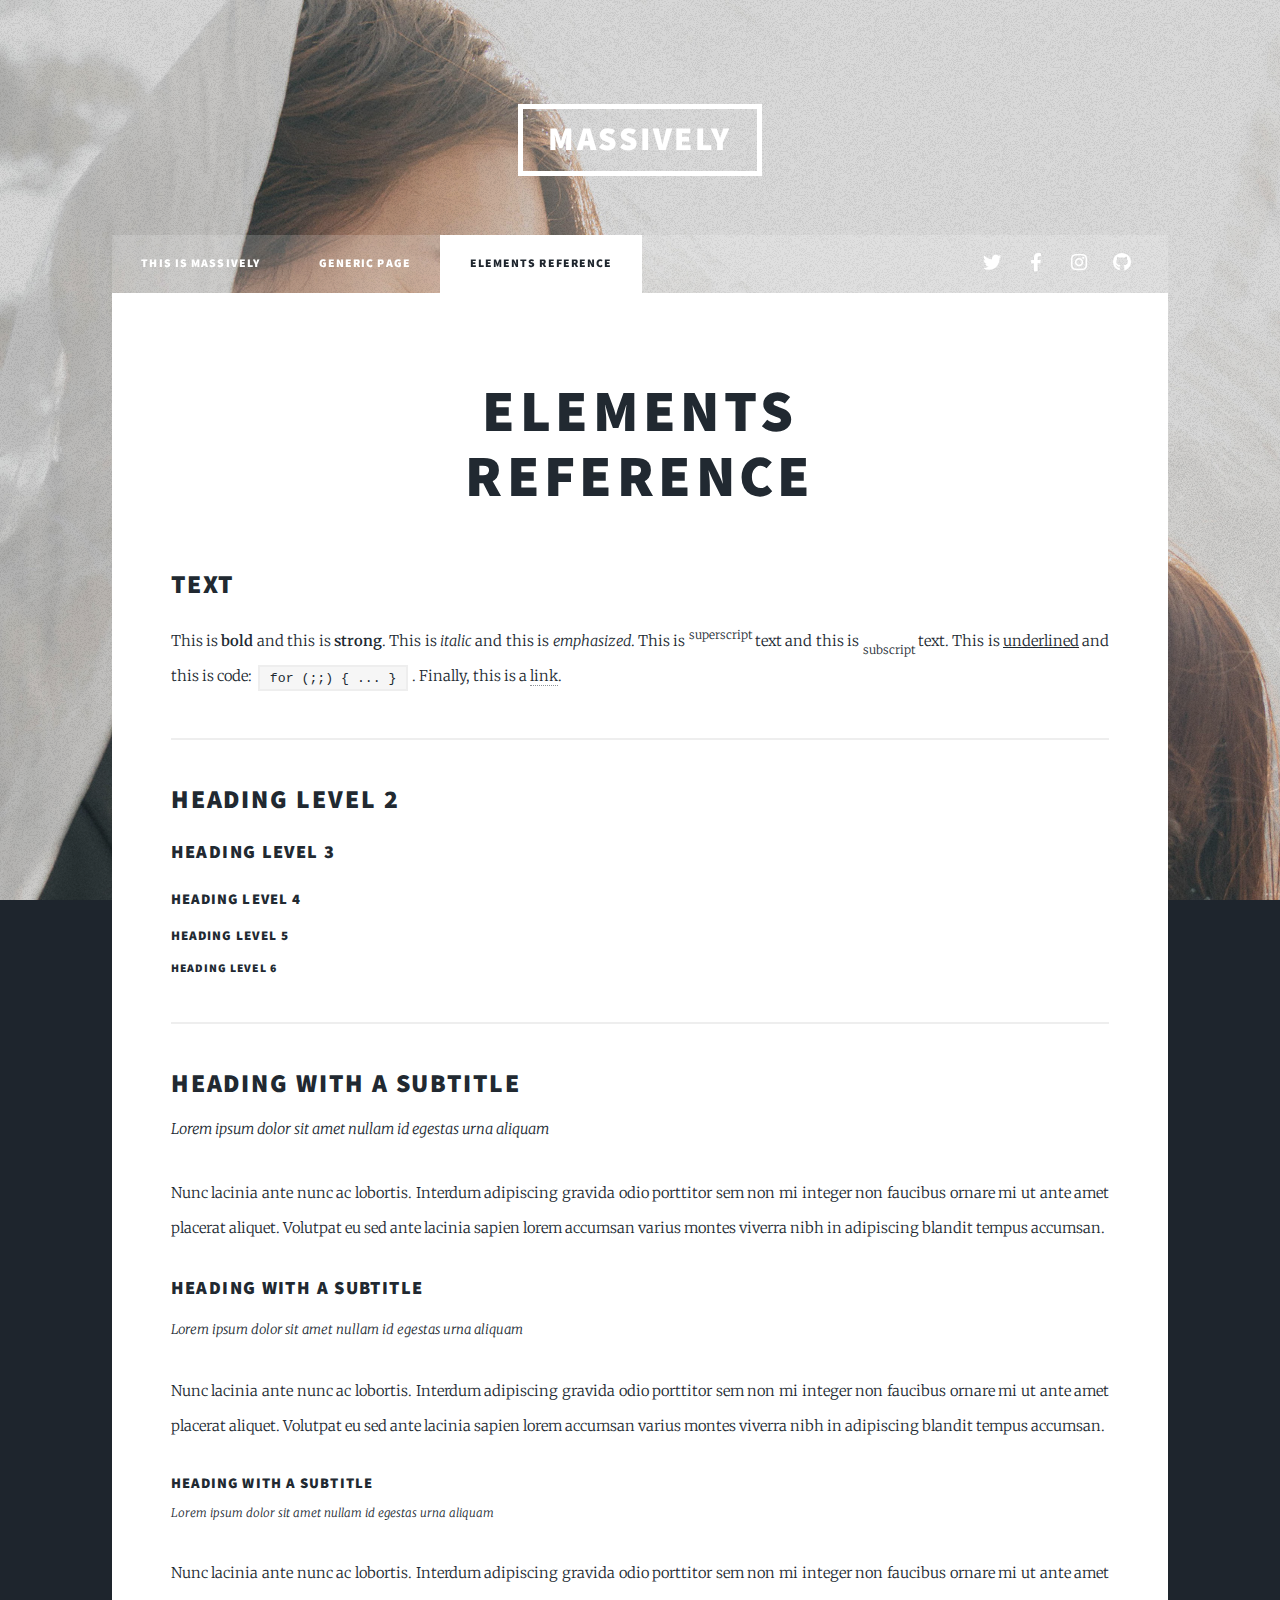
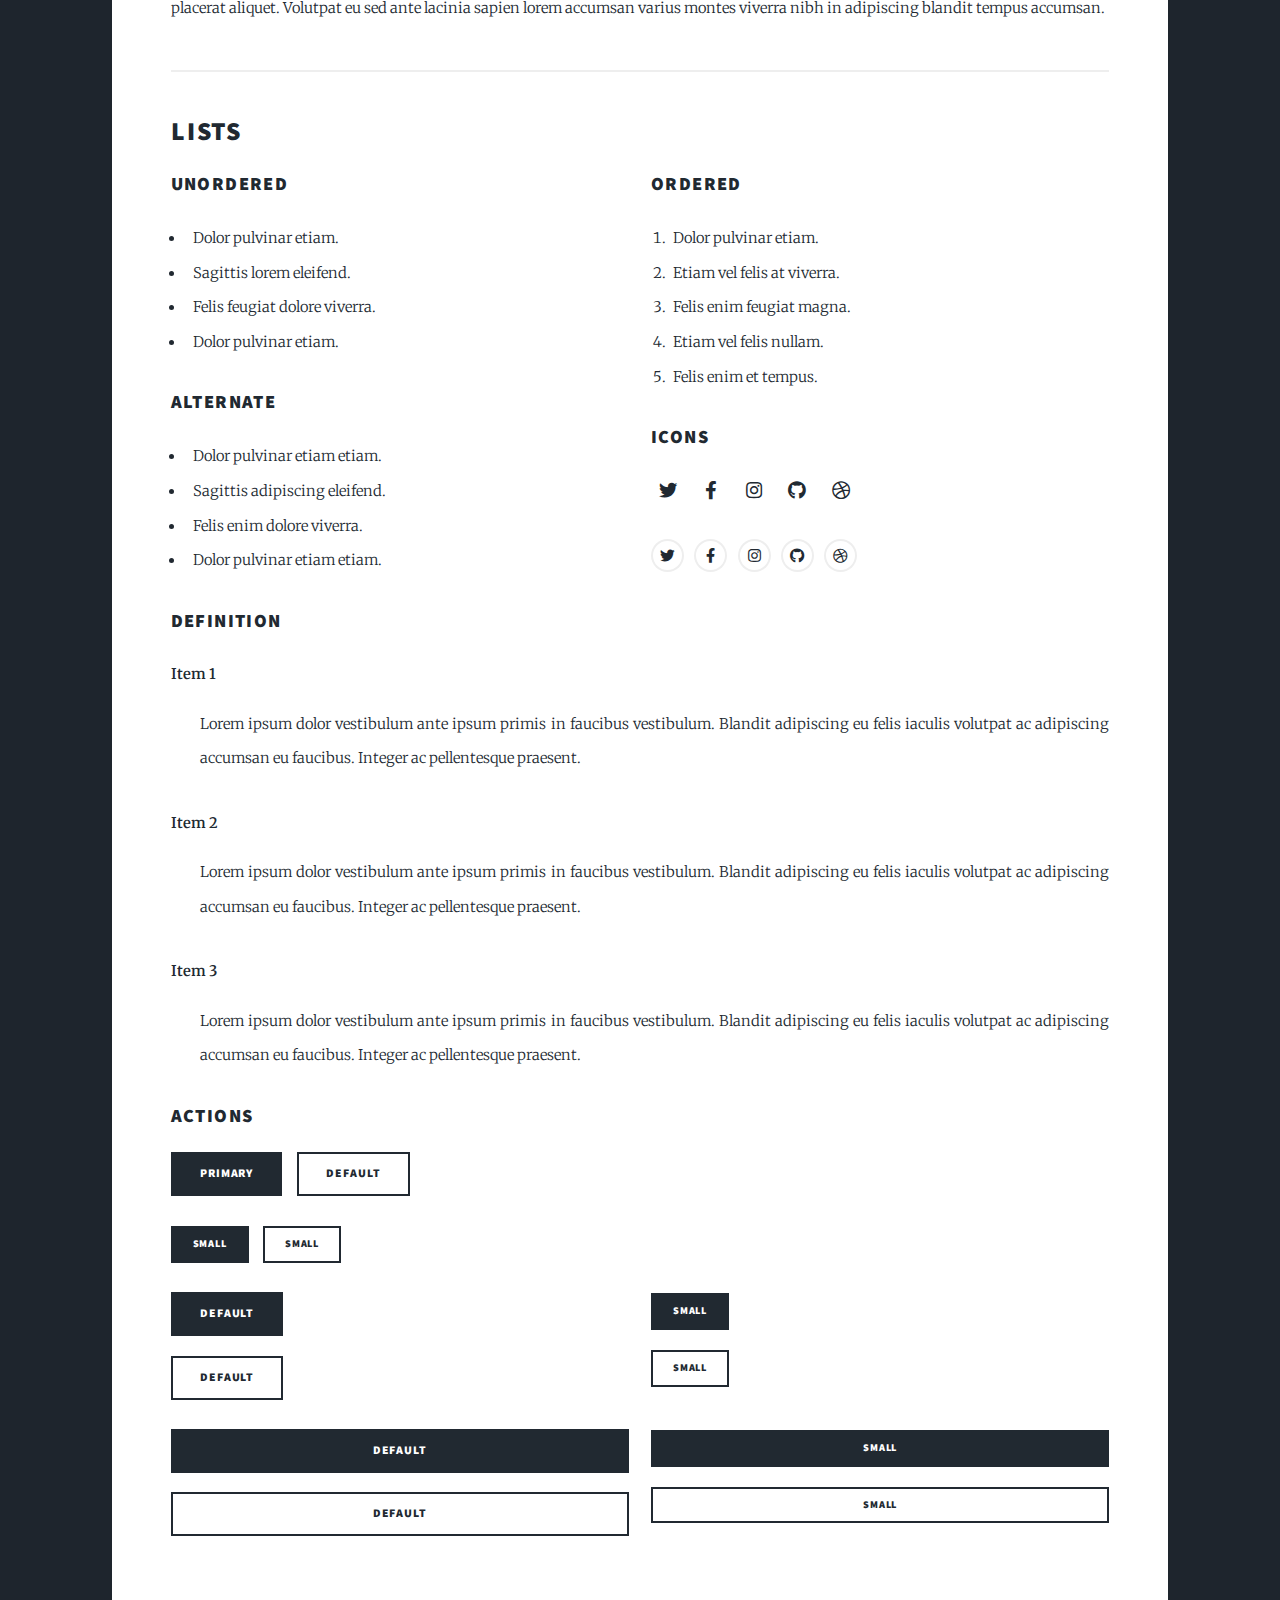
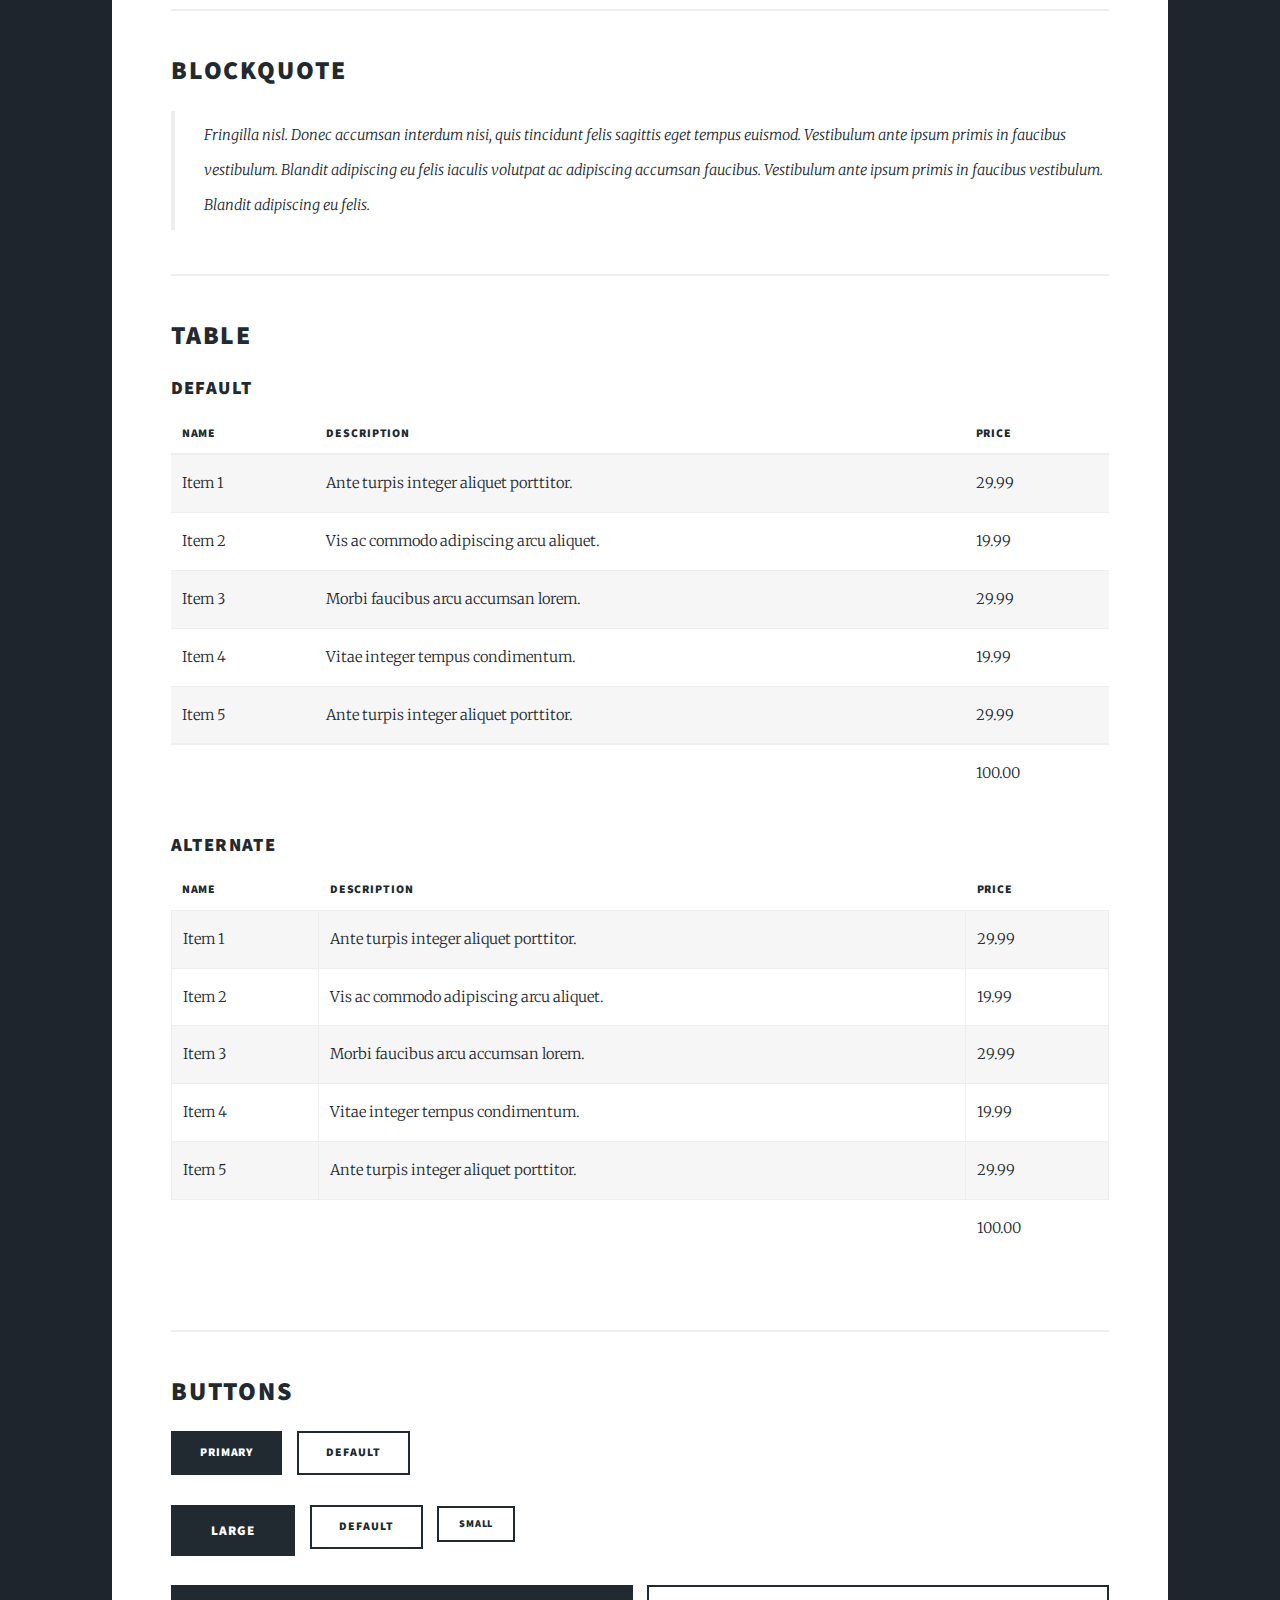
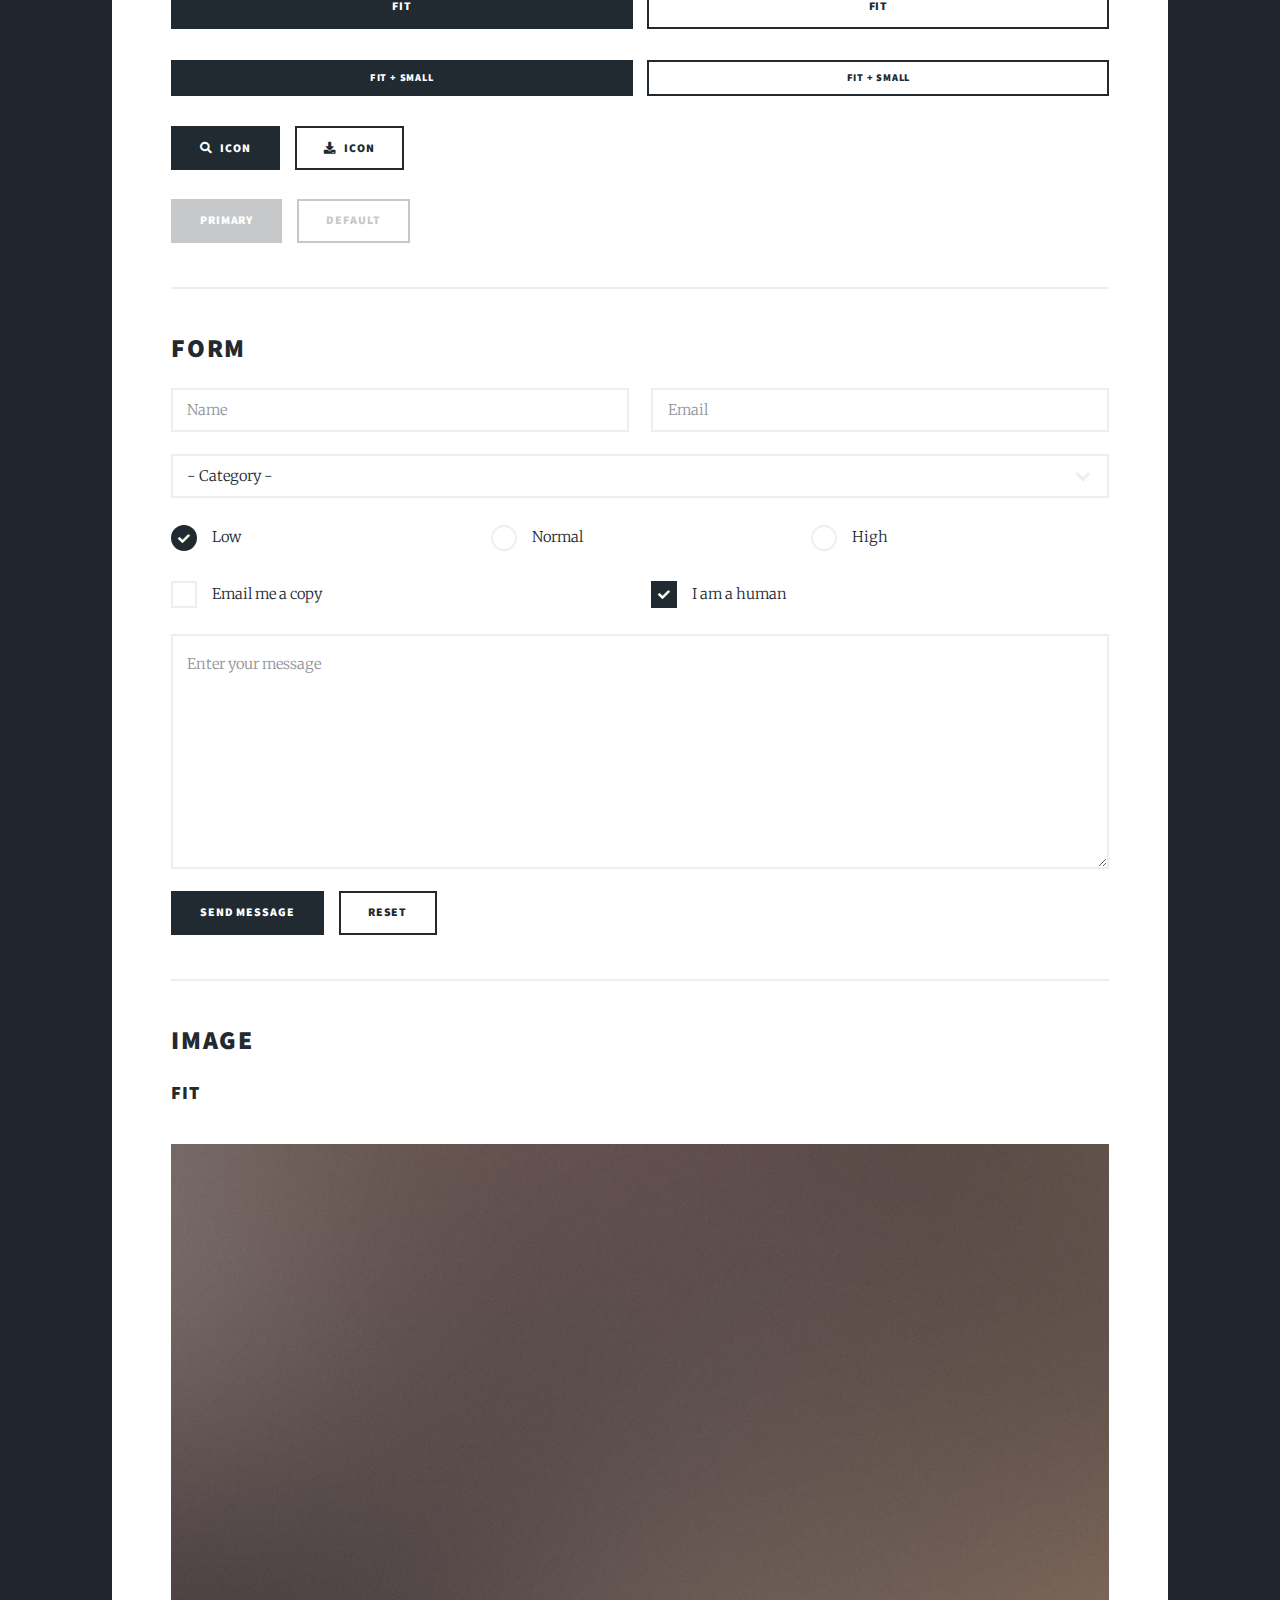
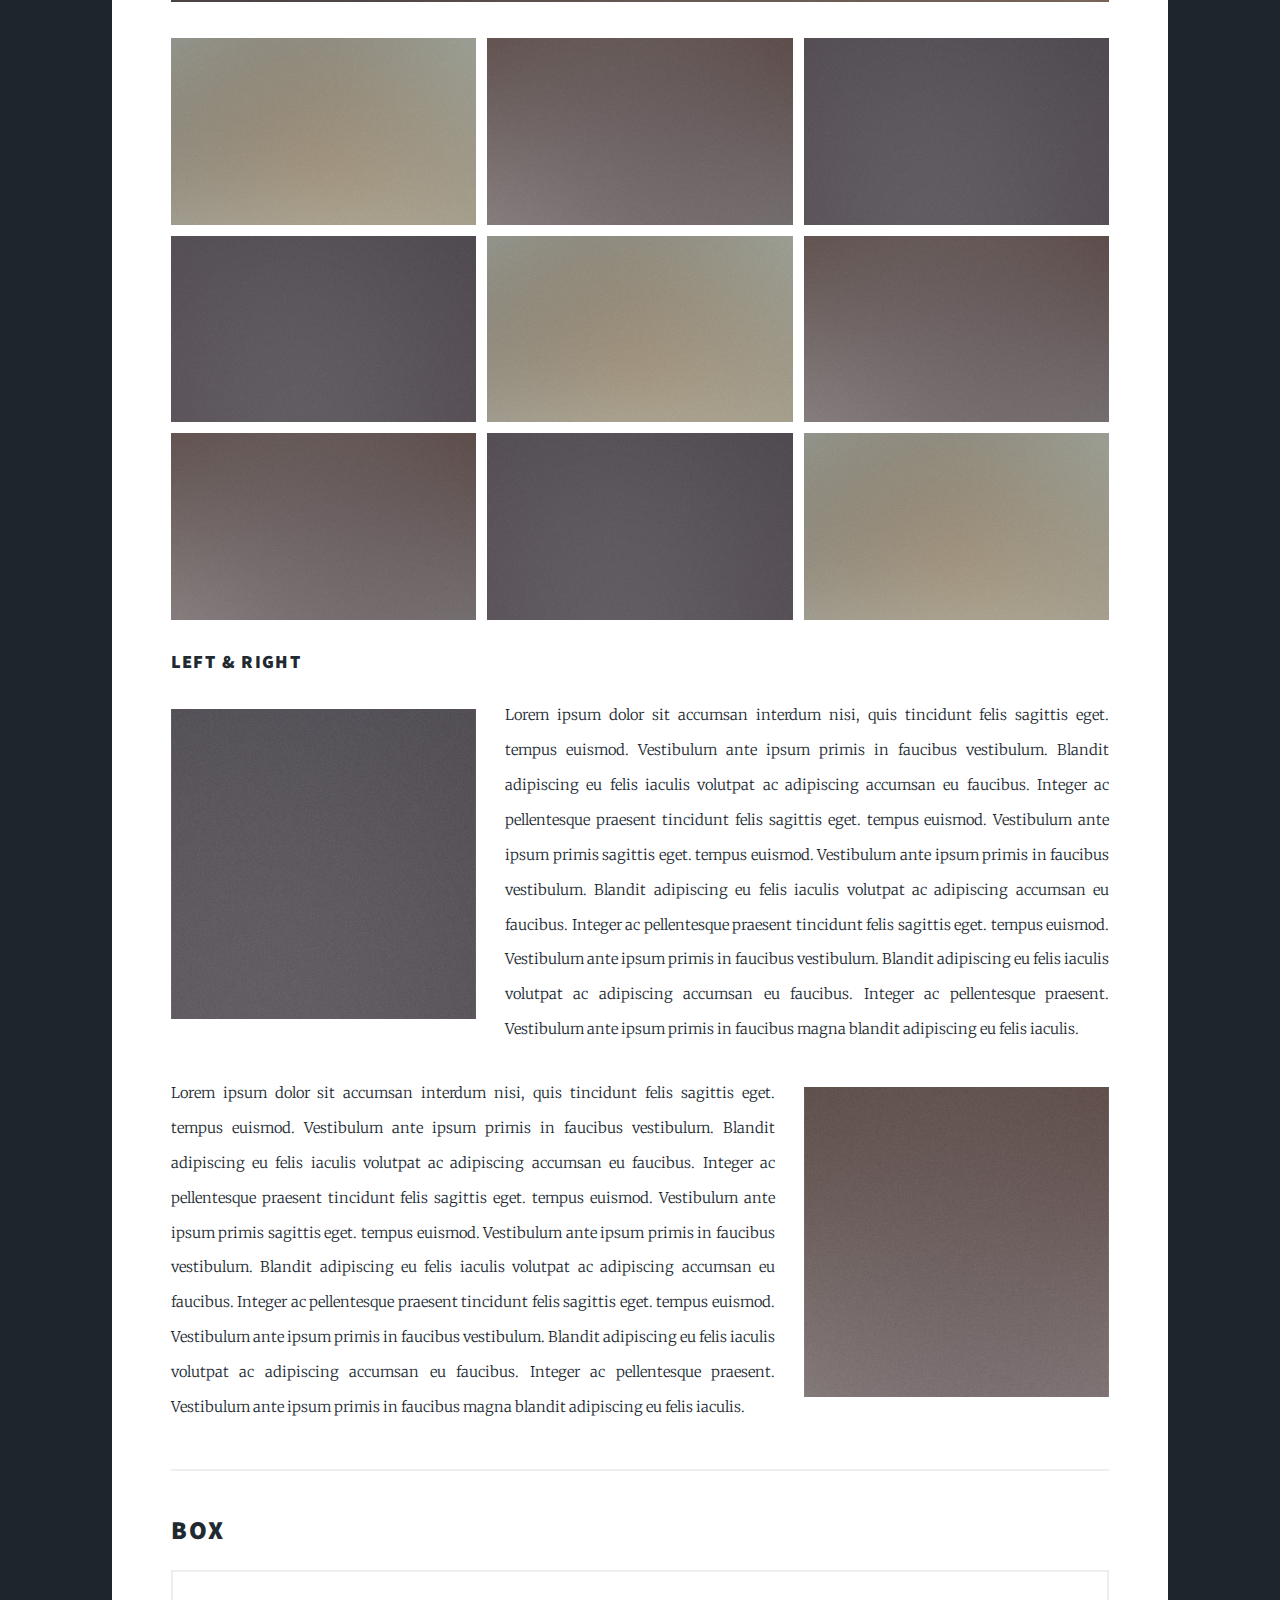
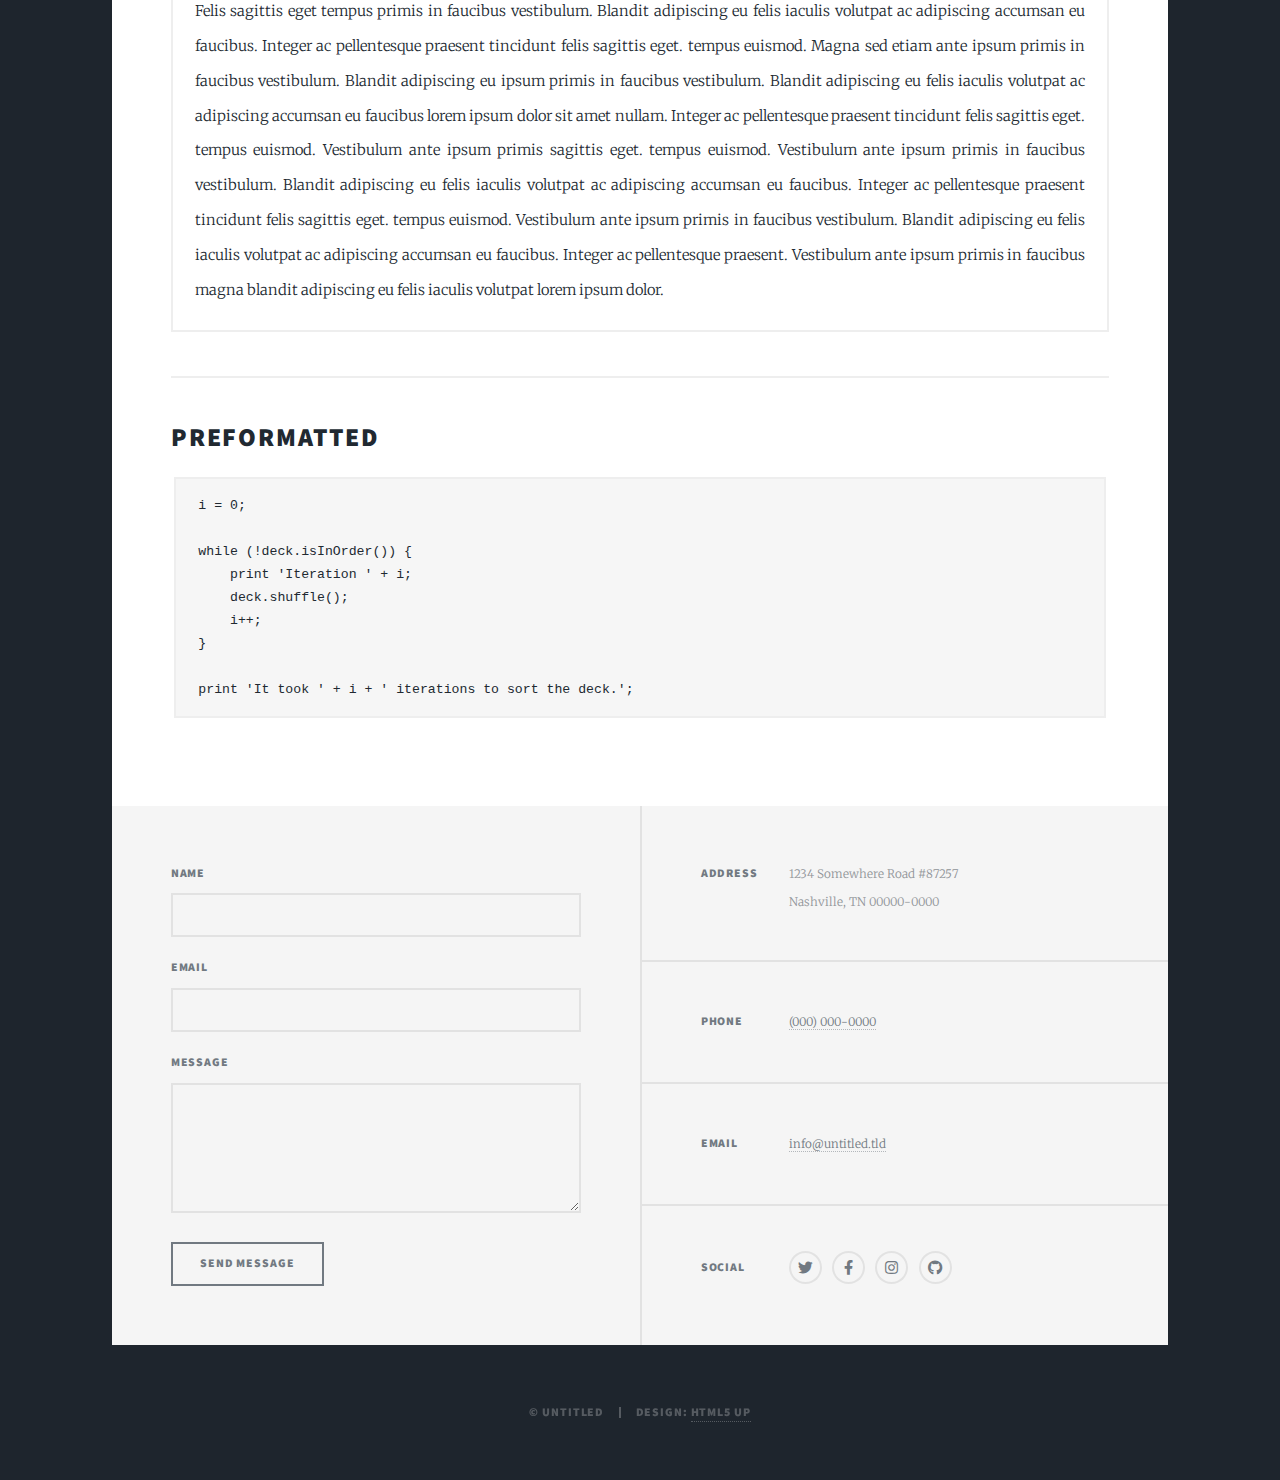
<file: elements.html>
<!DOCTYPE HTML>
<!--
	Massively by HTML5 UP
	html5up.net | @ajlkn
	Free for personal and commercial use under the CCA 3.0 license (html5up.net/license)
-->
<html>
	<head>
		<title>Elements Reference - Massively by HTML5 UP</title>
		<meta charset="utf-8" />
		<meta name="viewport" content="width=device-width, initial-scale=1, user-scalable=no" />
		<link rel="stylesheet" href="assets/css/main.css" />
		<noscript><link rel="stylesheet" href="assets/css/noscript.css" /></noscript>
	</head>
	<body class="is-preload">

		<!-- Wrapper -->
			<div id="wrapper">

				<!-- Header -->
					<header id="header">
						<a href="index.html" class="logo">Massively</a>
					</header>

				<!-- Nav -->
					<nav id="nav">
						<ul class="links">
							<li><a href="index.html">This is Massively</a></li>
							<li><a href="generic.html">Generic Page</a></li>
							<li class="active"><a href="elements.html">Elements Reference</a></li>
						</ul>
						<ul class="icons">
							<li><a href="#" class="icon brands fa-twitter"><span class="label">Twitter</span></a></li>
							<li><a href="#" class="icon brands fa-facebook-f"><span class="label">Facebook</span></a></li>
							<li><a href="#" class="icon brands fa-instagram"><span class="label">Instagram</span></a></li>
							<li><a href="#" class="icon brands fa-github"><span class="label">GitHub</span></a></li>
						</ul>
					</nav>

				<!-- Main -->
					<div id="main">

						<!-- Post -->
							<section class="post">
								<header class="major">
									<h1>Elements<br />
									Reference</h1>
								</header>

								<!-- Text stuff -->
									<h2>Text</h2>
									<p>This is <b>bold</b> and this is <strong>strong</strong>. This is <i>italic</i> and this is <em>emphasized</em>.
									This is <sup>superscript</sup> text and this is <sub>subscript</sub> text.
									This is <u>underlined</u> and this is code: <code>for (;;) { ... }</code>.
									Finally, this is a <a href="#">link</a>.</p>
									<hr />
									<h2>Heading Level 2</h2>
									<h3>Heading Level 3</h3>
									<h4>Heading Level 4</h4>
									<h5>Heading Level 5</h5>
									<h6>Heading Level 6</h6>
									<hr />
									<header>
										<h2>Heading with a Subtitle</h2>
										<p>Lorem ipsum dolor sit amet nullam id egestas urna aliquam</p>
									</header>
									<p>Nunc lacinia ante nunc ac lobortis. Interdum adipiscing gravida odio porttitor sem non mi integer non faucibus ornare mi ut ante amet placerat aliquet. Volutpat eu sed ante lacinia sapien lorem accumsan varius montes viverra nibh in adipiscing blandit tempus accumsan.</p>
									<header>
										<h3>Heading with a Subtitle</h3>
										<p>Lorem ipsum dolor sit amet nullam id egestas urna aliquam</p>
									</header>
									<p>Nunc lacinia ante nunc ac lobortis. Interdum adipiscing gravida odio porttitor sem non mi integer non faucibus ornare mi ut ante amet placerat aliquet. Volutpat eu sed ante lacinia sapien lorem accumsan varius montes viverra nibh in adipiscing blandit tempus accumsan.</p>
									<header>
										<h4>Heading with a Subtitle</h4>
										<p>Lorem ipsum dolor sit amet nullam id egestas urna aliquam</p>
									</header>
									<p>Nunc lacinia ante nunc ac lobortis. Interdum adipiscing gravida odio porttitor sem non mi integer non faucibus ornare mi ut ante amet placerat aliquet. Volutpat eu sed ante lacinia sapien lorem accumsan varius montes viverra nibh in adipiscing blandit tempus accumsan.</p>

									<hr />

								<!-- Lists -->
									<h2>Lists</h2>
									<div class="row">
										<div class="col-6 col-12-small">

											<h3>Unordered</h3>
											<ul>
												<li>Dolor pulvinar etiam.</li>
												<li>Sagittis lorem eleifend.</li>
												<li>Felis feugiat dolore viverra.</li>
												<li>Dolor pulvinar etiam.</li>
											</ul>

											<h3>Alternate</h3>
											<ul class="alt">
												<li>Dolor pulvinar etiam etiam.</li>
												<li>Sagittis adipiscing eleifend.</li>
												<li>Felis enim dolore viverra.</li>
												<li>Dolor pulvinar etiam etiam.</li>
											</ul>

										</div>
										<div class="col-6 col-12-small">

											<h3>Ordered</h3>
											<ol>
												<li>Dolor pulvinar etiam.</li>
												<li>Etiam vel felis at viverra.</li>
												<li>Felis enim feugiat magna.</li>
												<li>Etiam vel felis nullam.</li>
												<li>Felis enim et tempus.</li>
											</ol>

											<h3>Icons</h3>
											<ul class="icons">
												<li><a href="#" class="icon brands fa-twitter"><span class="label">Twitter</span></a></li>
												<li><a href="#" class="icon brands fa-facebook-f"><span class="label">Facebook</span></a></li>
												<li><a href="#" class="icon brands fa-instagram"><span class="label">Instagram</span></a></li>
												<li><a href="#" class="icon brands fa-github"><span class="label">Github</span></a></li>
												<li><a href="#" class="icon brands fa-dribbble"><span class="label">Dribbble</span></a></li>
											</ul>
											<ul class="icons alt">
												<li><a href="#" class="icon brands alt fa-twitter"><span class="label">Twitter</span></a></li>
												<li><a href="#" class="icon brands alt fa-facebook-f"><span class="label">Facebook</span></a></li>
												<li><a href="#" class="icon brands alt fa-instagram"><span class="label">Instagram</span></a></li>
												<li><a href="#" class="icon brands alt fa-github"><span class="label">Github</span></a></li>
												<li><a href="#" class="icon brands alt fa-dribbble"><span class="label">Dribbble</span></a></li>
											</ul>

										</div>
									</div>
									<h3>Definition</h3>
									<dl>
										<dt>Item 1</dt>
										<dd>
											<p>Lorem ipsum dolor vestibulum ante ipsum primis in faucibus vestibulum. Blandit adipiscing eu felis iaculis volutpat ac adipiscing accumsan eu faucibus. Integer ac pellentesque praesent.</p>
										</dd>
										<dt>Item 2</dt>
										<dd>
											<p>Lorem ipsum dolor vestibulum ante ipsum primis in faucibus vestibulum. Blandit adipiscing eu felis iaculis volutpat ac adipiscing accumsan eu faucibus. Integer ac pellentesque praesent.</p>
										</dd>
										<dt>Item 3</dt>
										<dd>
											<p>Lorem ipsum dolor vestibulum ante ipsum primis in faucibus vestibulum. Blandit adipiscing eu felis iaculis volutpat ac adipiscing accumsan eu faucibus. Integer ac pellentesque praesent.</p>
										</dd>
									</dl>

									<h3>Actions</h3>
									<ul class="actions">
										<li><a href="#" class="button primary">Primary</a></li>
										<li><a href="#" class="button">Default</a></li>
									</ul>
									<ul class="actions small">
										<li><a href="#" class="button primary small">Small</a></li>
										<li><a href="#" class="button small">Small</a></li>
									</ul>
									<div class="row">
										<div class="col-6 col-12-small">
											<ul class="actions stacked">
												<li><a href="#" class="button primary">Default</a></li>
												<li><a href="#" class="button">Default</a></li>
											</ul>
										</div>
										<div class="col-6 col-12-small">
											<ul class="actions stacked">
												<li><a href="#" class="button primary small">Small</a></li>
												<li><a href="#" class="button small">Small</a></li>
											</ul>
										</div>
									</div>
									<div class="row">
										<div class="col-6 col-12-small">
											<ul class="actions stacked">
												<li><a href="#" class="button primary fit">Default</a></li>
												<li><a href="#" class="button fit">Default</a></li>
											</ul>
										</div>
										<div class="col-6 col-12-small">
											<ul class="actions stacked">
												<li><a href="#" class="button primary small fit">Small</a></li>
												<li><a href="#" class="button small fit">Small</a></li>
											</ul>
										</div>
									</div>

									<hr />

								<!-- Blockquote -->
									<h2>Blockquote</h2>
									<blockquote>Fringilla nisl. Donec accumsan interdum nisi, quis tincidunt felis sagittis eget tempus euismod. Vestibulum ante ipsum primis in faucibus vestibulum. Blandit adipiscing eu felis iaculis volutpat ac adipiscing accumsan faucibus. Vestibulum ante ipsum primis in faucibus vestibulum. Blandit adipiscing eu felis.</blockquote>

									<hr />

								<!-- Table -->
									<h2>Table</h2>

									<h3>Default</h3>
									<div class="table-wrapper">
										<table>
											<thead>
												<tr>
													<th>Name</th>
													<th>Description</th>
													<th>Price</th>
												</tr>
											</thead>
											<tbody>
												<tr>
													<td>Item 1</td>
													<td>Ante turpis integer aliquet porttitor.</td>
													<td>29.99</td>
												</tr>
												<tr>
													<td>Item 2</td>
													<td>Vis ac commodo adipiscing arcu aliquet.</td>
													<td>19.99</td>
												</tr>
												<tr>
													<td>Item 3</td>
													<td> Morbi faucibus arcu accumsan lorem.</td>
													<td>29.99</td>
												</tr>
												<tr>
													<td>Item 4</td>
													<td>Vitae integer tempus condimentum.</td>
													<td>19.99</td>
												</tr>
												<tr>
													<td>Item 5</td>
													<td>Ante turpis integer aliquet porttitor.</td>
													<td>29.99</td>
												</tr>
											</tbody>
											<tfoot>
												<tr>
													<td colspan="2"></td>
													<td>100.00</td>
												</tr>
											</tfoot>
										</table>
									</div>

									<h3>Alternate</h3>
									<div class="table-wrapper">
										<table class="alt">
											<thead>
												<tr>
													<th>Name</th>
													<th>Description</th>
													<th>Price</th>
												</tr>
											</thead>
											<tbody>
												<tr>
													<td>Item 1</td>
													<td>Ante turpis integer aliquet porttitor.</td>
													<td>29.99</td>
												</tr>
												<tr>
													<td>Item 2</td>
													<td>Vis ac commodo adipiscing arcu aliquet.</td>
													<td>19.99</td>
												</tr>
												<tr>
													<td>Item 3</td>
													<td> Morbi faucibus arcu accumsan lorem.</td>
													<td>29.99</td>
												</tr>
												<tr>
													<td>Item 4</td>
													<td>Vitae integer tempus condimentum.</td>
													<td>19.99</td>
												</tr>
												<tr>
													<td>Item 5</td>
													<td>Ante turpis integer aliquet porttitor.</td>
													<td>29.99</td>
												</tr>
											</tbody>
											<tfoot>
												<tr>
													<td colspan="2"></td>
													<td>100.00</td>
												</tr>
											</tfoot>
										</table>
									</div>

									<hr />

								<!-- Buttons -->
									<h2>Buttons</h2>
									<ul class="actions">
										<li><a href="#" class="button primary">Primary</a></li>
										<li><a href="#" class="button">Default</a></li>
									</ul>
									<ul class="actions">
										<li><a href="#" class="button primary large">Large</a></li>
										<li><a href="#" class="button">Default</a></li>
										<li><a href="#" class="button small">Small</a></li>
									</ul>
									<ul class="actions fit">
										<li><a href="#" class="button primary fit">Fit</a></li>
										<li><a href="#" class="button fit">Fit</a></li>
									</ul>
									<ul class="actions fit small">
										<li><a href="#" class="button primary fit small">Fit + Small</a></li>
										<li><a href="#" class="button fit small">Fit + Small</a></li>
									</ul>
									<ul class="actions">
										<li><a href="#" class="button primary icon solid fa-search">Icon</a></li>
										<li><a href="#" class="button icon solid fa-download">Icon</a></li>
									</ul>
									<ul class="actions">
										<li><span class="button primary disabled">Primary</span></li>
										<li><span class="button disabled">Default</span></li>
									</ul>

									<hr />

								<!-- Form -->
									<h2>Form</h2>

									<form method="post" action="#">
										<div class="row gtr-uniform">
											<div class="col-6 col-12-xsmall">
												<input type="text" name="demo-name" id="demo-name" value="" placeholder="Name" />
											</div>
											<div class="col-6 col-12-xsmall">
												<input type="email" name="demo-email" id="demo-email" value="" placeholder="Email" />
											</div>
											<!-- Break -->
											<div class="col-12">
												<select name="demo-category" id="demo-category">
													<option value="">- Category -</option>
													<option value="1">Manufacturing</option>
													<option value="1">Shipping</option>
													<option value="1">Administration</option>
													<option value="1">Human Resources</option>
												</select>
											</div>
											<!-- Break -->
											<div class="col-4 col-12-small">
												<input type="radio" id="demo-priority-low" name="demo-priority" checked>
												<label for="demo-priority-low">Low</label>
											</div>
											<div class="col-4 col-12-small">
												<input type="radio" id="demo-priority-normal" name="demo-priority">
												<label for="demo-priority-normal">Normal</label>
											</div>
											<div class="col-4 col-12-small">
												<input type="radio" id="demo-priority-high" name="demo-priority">
												<label for="demo-priority-high">High</label>
											</div>
											<!-- Break -->
											<div class="col-6 col-12-small">
												<input type="checkbox" id="demo-copy" name="demo-copy">
												<label for="demo-copy">Email me a copy</label>
											</div>
											<div class="col-6 col-12-small">
												<input type="checkbox" id="demo-human" name="demo-human" checked>
												<label for="demo-human">I am a human</label>
											</div>
											<!-- Break -->
											<div class="col-12">
												<textarea name="demo-message" id="demo-message" placeholder="Enter your message" rows="6"></textarea>
											</div>
											<!-- Break -->
											<div class="col-12">
												<ul class="actions">
													<li><input type="submit" value="Send Message" class="primary" /></li>
													<li><input type="reset" value="Reset" /></li>
												</ul>
											</div>
										</div>
									</form>

									<hr />

								<!-- Image -->
									<h2>Image</h2>

									<h3>Fit</h3>
									<span class="image fit"><img src="images/pic01.jpg" alt="" /></span>
									<div class="box alt">
										<div class="row gtr-50 gtr-uniform">
											<div class="col-4"><span class="image fit"><img src="images/pic02.jpg" alt="" /></span></div>
											<div class="col-4"><span class="image fit"><img src="images/pic03.jpg" alt="" /></span></div>
											<div class="col-4"><span class="image fit"><img src="images/pic04.jpg" alt="" /></span></div>
											<!-- Break -->
											<div class="col-4"><span class="image fit"><img src="images/pic04.jpg" alt="" /></span></div>
											<div class="col-4"><span class="image fit"><img src="images/pic02.jpg" alt="" /></span></div>
											<div class="col-4"><span class="image fit"><img src="images/pic03.jpg" alt="" /></span></div>
											<!-- Break -->
											<div class="col-4"><span class="image fit"><img src="images/pic03.jpg" alt="" /></span></div>
											<div class="col-4"><span class="image fit"><img src="images/pic04.jpg" alt="" /></span></div>
											<div class="col-4"><span class="image fit"><img src="images/pic02.jpg" alt="" /></span></div>
										</div>
									</div>

									<h3>Left &amp; Right</h3>
									<p><span class="image left"><img src="images/pic08.jpg" alt="" /></span>Lorem ipsum dolor sit accumsan interdum nisi, quis tincidunt felis sagittis eget. tempus euismod. Vestibulum ante ipsum primis in faucibus vestibulum. Blandit adipiscing eu felis iaculis volutpat ac adipiscing accumsan eu faucibus. Integer ac pellentesque praesent tincidunt felis sagittis eget. tempus euismod. Vestibulum ante ipsum primis sagittis eget. tempus euismod. Vestibulum ante ipsum primis in faucibus vestibulum. Blandit adipiscing eu felis iaculis volutpat ac adipiscing accumsan eu faucibus. Integer ac pellentesque praesent tincidunt felis sagittis eget. tempus euismod. Vestibulum ante ipsum primis in faucibus vestibulum. Blandit adipiscing eu felis iaculis volutpat ac adipiscing accumsan eu faucibus. Integer ac pellentesque praesent. Vestibulum ante ipsum primis in faucibus magna blandit adipiscing eu felis iaculis.</p>
									<p><span class="image right"><img src="images/pic09.jpg" alt="" /></span>Lorem ipsum dolor sit accumsan interdum nisi, quis tincidunt felis sagittis eget. tempus euismod. Vestibulum ante ipsum primis in faucibus vestibulum. Blandit adipiscing eu felis iaculis volutpat ac adipiscing accumsan eu faucibus. Integer ac pellentesque praesent tincidunt felis sagittis eget. tempus euismod. Vestibulum ante ipsum primis sagittis eget. tempus euismod. Vestibulum ante ipsum primis in faucibus vestibulum. Blandit adipiscing eu felis iaculis volutpat ac adipiscing accumsan eu faucibus. Integer ac pellentesque praesent tincidunt felis sagittis eget. tempus euismod. Vestibulum ante ipsum primis in faucibus vestibulum. Blandit adipiscing eu felis iaculis volutpat ac adipiscing accumsan eu faucibus. Integer ac pellentesque praesent. Vestibulum ante ipsum primis in faucibus magna blandit adipiscing eu felis iaculis.</p>

									<hr />

								<!-- Box -->
									<h2>Box</h2>
									<div class="box">
										<p>Felis sagittis eget tempus primis in faucibus vestibulum. Blandit adipiscing eu felis iaculis volutpat ac adipiscing accumsan eu faucibus. Integer ac pellentesque praesent tincidunt felis sagittis eget. tempus euismod. Magna sed etiam ante ipsum primis in faucibus vestibulum. Blandit adipiscing eu ipsum primis in faucibus vestibulum. Blandit adipiscing eu felis iaculis volutpat ac adipiscing accumsan eu faucibus lorem ipsum dolor sit amet nullam. Integer ac pellentesque praesent tincidunt felis sagittis eget. tempus euismod. Vestibulum ante ipsum primis sagittis eget. tempus euismod. Vestibulum ante ipsum primis in faucibus vestibulum. Blandit adipiscing eu felis iaculis volutpat ac adipiscing accumsan eu faucibus. Integer ac pellentesque praesent tincidunt felis sagittis eget. tempus euismod. Vestibulum ante ipsum primis in faucibus vestibulum. Blandit adipiscing eu felis iaculis volutpat ac adipiscing accumsan eu faucibus. Integer ac pellentesque praesent. Vestibulum ante ipsum primis in faucibus magna blandit adipiscing eu felis iaculis volutpat lorem ipsum dolor.</p>
									</div>

									<hr />

								<!-- Preformatted Code -->
									<h2>Preformatted</h2>
									<pre><code>i = 0;

while (!deck.isInOrder()) {
    print 'Iteration ' + i;
    deck.shuffle();
    i++;
}

print 'It took ' + i + ' iterations to sort the deck.';
</code></pre>

							</section>

					</div>

				<!-- Footer -->
					<footer id="footer">
						<section>
							<form method="post" action="#">
								<div class="fields">
									<div class="field">
										<label for="name">Name</label>
										<input type="text" name="name" id="name" />
									</div>
									<div class="field">
										<label for="email">Email</label>
										<input type="text" name="email" id="email" />
									</div>
									<div class="field">
										<label for="message">Message</label>
										<textarea name="message" id="message" rows="3"></textarea>
									</div>
								</div>
								<ul class="actions">
									<li><input type="submit" value="Send Message" /></li>
								</ul>
							</form>
						</section>
						<section class="split contact">
							<section class="alt">
								<h3>Address</h3>
								<p>1234 Somewhere Road #87257<br />
								Nashville, TN 00000-0000</p>
							</section>
							<section>
								<h3>Phone</h3>
								<p><a href="#">(000) 000-0000</a></p>
							</section>
							<section>
								<h3>Email</h3>
								<p><a href="#">info@untitled.tld</a></p>
							</section>
							<section>
								<h3>Social</h3>
								<ul class="icons alt">
									<li><a href="#" class="icon brands alt fa-twitter"><span class="label">Twitter</span></a></li>
									<li><a href="#" class="icon brands alt fa-facebook-f"><span class="label">Facebook</span></a></li>
									<li><a href="#" class="icon brands alt fa-instagram"><span class="label">Instagram</span></a></li>
									<li><a href="#" class="icon brands alt fa-github"><span class="label">GitHub</span></a></li>
								</ul>
							</section>
						</section>
					</footer>

				<!-- Copyright -->
					<div id="copyright">
						<ul><li>&copy; Untitled</li><li>Design: <a href="https://html5up.net">HTML5 UP</a></li></ul>
					</div>

			</div>

		<!-- Scripts -->
			<script src="assets/js/jquery.min.js"></script>
			<script src="assets/js/jquery.scrollex.min.js"></script>
			<script src="assets/js/jquery.scrolly.min.js"></script>
			<script src="assets/js/browser.min.js"></script>
			<script src="assets/js/breakpoints.min.js"></script>
			<script src="assets/js/util.js"></script>
			<script src="assets/js/main.js"></script>

	</body>
</html>
</file>
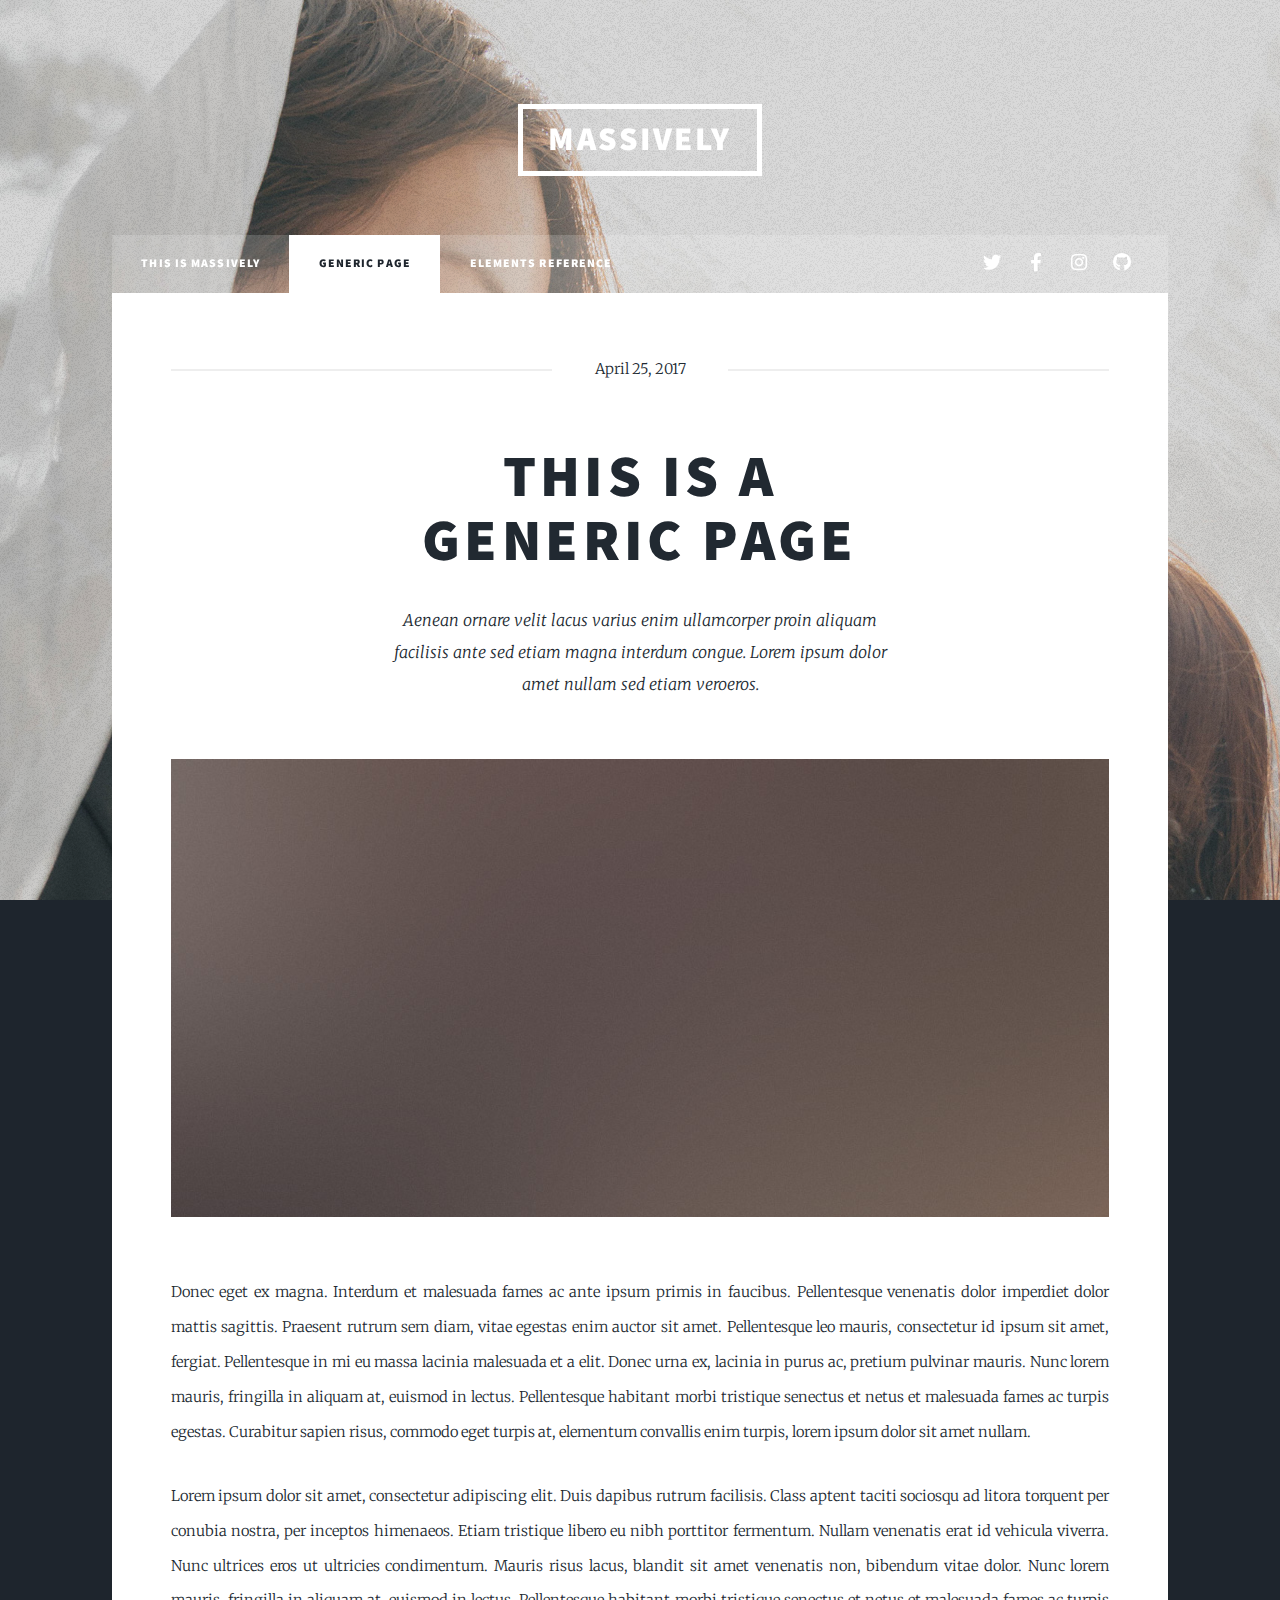
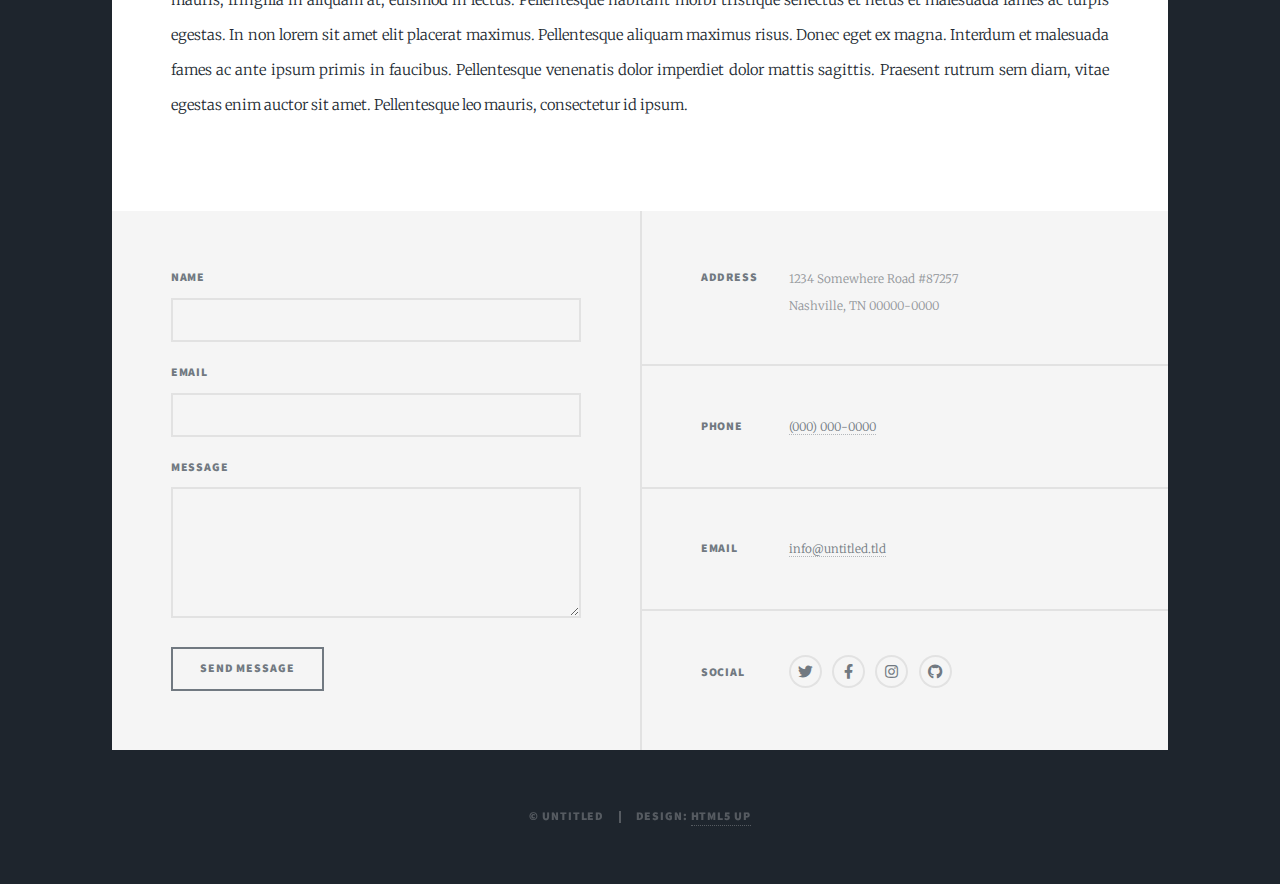
<file: generic.html>
<!DOCTYPE HTML>
<!--
	Massively by HTML5 UP
	html5up.net | @ajlkn
	Free for personal and commercial use under the CCA 3.0 license (html5up.net/license)
-->
<html>
	<head>
		<title>Generic Page - Massively by HTML5 UP</title>
		<meta charset="utf-8" />
		<meta name="viewport" content="width=device-width, initial-scale=1, user-scalable=no" />
		<link rel="stylesheet" href="assets/css/main.css" />
		<noscript><link rel="stylesheet" href="assets/css/noscript.css" /></noscript>
	</head>
	<body class="is-preload">

		<!-- Wrapper -->
			<div id="wrapper">

				<!-- Header -->
					<header id="header">
						<a href="index.html" class="logo">Massively</a>
					</header>

				<!-- Nav -->
					<nav id="nav">
						<ul class="links">
							<li><a href="index.html">This is Massively</a></li>
							<li class="active"><a href="generic.html">Generic Page</a></li>
							<li><a href="elements.html">Elements Reference</a></li>
						</ul>
						<ul class="icons">
							<li><a href="#" class="icon brands fa-twitter"><span class="label">Twitter</span></a></li>
							<li><a href="#" class="icon brands fa-facebook-f"><span class="label">Facebook</span></a></li>
							<li><a href="#" class="icon brands fa-instagram"><span class="label">Instagram</span></a></li>
							<li><a href="#" class="icon brands fa-github"><span class="label">GitHub</span></a></li>
						</ul>
					</nav>

				<!-- Main -->
					<div id="main">

						<!-- Post -->
							<section class="post">
								<header class="major">
									<span class="date">April 25, 2017</span>
									<h1>This is a<br />
									Generic Page</h1>
									<p>Aenean ornare velit lacus varius enim ullamcorper proin aliquam<br />
									facilisis ante sed etiam magna interdum congue. Lorem ipsum dolor<br />
									amet nullam sed etiam veroeros.</p>
								</header>
								<div class="image main"><img src="images/pic01.jpg" alt="" /></div>
								<p>Donec eget ex magna. Interdum et malesuada fames ac ante ipsum primis in faucibus. Pellentesque venenatis dolor imperdiet dolor mattis sagittis. Praesent rutrum sem diam, vitae egestas enim auctor sit amet. Pellentesque leo mauris, consectetur id ipsum sit amet, fergiat. Pellentesque in mi eu massa lacinia malesuada et a elit. Donec urna ex, lacinia in purus ac, pretium pulvinar mauris. Nunc lorem mauris, fringilla in aliquam at, euismod in lectus. Pellentesque habitant morbi tristique senectus et netus et malesuada fames ac turpis egestas. Curabitur sapien risus, commodo eget turpis at, elementum convallis enim turpis, lorem ipsum dolor sit amet nullam.</p>
								<p>Lorem ipsum dolor sit amet, consectetur adipiscing elit. Duis dapibus rutrum facilisis. Class aptent taciti sociosqu ad litora torquent per conubia nostra, per inceptos himenaeos. Etiam tristique libero eu nibh porttitor fermentum. Nullam venenatis erat id vehicula viverra. Nunc ultrices eros ut ultricies condimentum. Mauris risus lacus, blandit sit amet venenatis non, bibendum vitae dolor. Nunc lorem mauris, fringilla in aliquam at, euismod in lectus. Pellentesque habitant morbi tristique senectus et netus et malesuada fames ac turpis egestas. In non lorem sit amet elit placerat maximus. Pellentesque aliquam maximus risus. Donec eget ex magna. Interdum et malesuada fames ac ante ipsum primis in faucibus. Pellentesque venenatis dolor imperdiet dolor mattis sagittis. Praesent rutrum sem diam, vitae egestas enim auctor sit amet. Pellentesque leo mauris, consectetur id ipsum.</p>
							</section>

					</div>

				<!-- Footer -->
					<footer id="footer">
						<section>
							<form method="post" action="#">
								<div class="fields">
									<div class="field">
										<label for="name">Name</label>
										<input type="text" name="name" id="name" />
									</div>
									<div class="field">
										<label for="email">Email</label>
										<input type="text" name="email" id="email" />
									</div>
									<div class="field">
										<label for="message">Message</label>
										<textarea name="message" id="message" rows="3"></textarea>
									</div>
								</div>
								<ul class="actions">
									<li><input type="submit" value="Send Message" /></li>
								</ul>
							</form>
						</section>
						<section class="split contact">
							<section class="alt">
								<h3>Address</h3>
								<p>1234 Somewhere Road #87257<br />
								Nashville, TN 00000-0000</p>
							</section>
							<section>
								<h3>Phone</h3>
								<p><a href="#">(000) 000-0000</a></p>
							</section>
							<section>
								<h3>Email</h3>
								<p><a href="#">info@untitled.tld</a></p>
							</section>
							<section>
								<h3>Social</h3>
								<ul class="icons alt">
									<li><a href="#" class="icon brands alt fa-twitter"><span class="label">Twitter</span></a></li>
									<li><a href="#" class="icon brands alt fa-facebook-f"><span class="label">Facebook</span></a></li>
									<li><a href="#" class="icon brands alt fa-instagram"><span class="label">Instagram</span></a></li>
									<li><a href="#" class="icon brands alt fa-github"><span class="label">GitHub</span></a></li>
								</ul>
							</section>
						</section>
					</footer>

				<!-- Copyright -->
					<div id="copyright">
						<ul><li>&copy; Untitled</li><li>Design: <a href="https://html5up.net">HTML5 UP</a></li></ul>
					</div>

			</div>

		<!-- Scripts -->
			<script src="assets/js/jquery.min.js"></script>
			<script src="assets/js/jquery.scrollex.min.js"></script>
			<script src="assets/js/jquery.scrolly.min.js"></script>
			<script src="assets/js/browser.min.js"></script>
			<script src="assets/js/breakpoints.min.js"></script>
			<script src="assets/js/util.js"></script>
			<script src="assets/js/main.js"></script>

	</body>
</html>
</file>
<file: assets/css/main.css>
@import url(fontawesome-all.min.css);
@import url("https://fonts.googleapis.com/css?family=Merriweather:300,700,300italic,700italic|Source+Sans+Pro:900");

/*
	Massively by HTML5 UP
	html5up.net | @ajlkn
	Free for personal and commercial use under the CCA 3.0 license (html5up.net/license)
*/

html, body, div, span, applet, object,
iframe, h1, h2, h3, h4, h5, h6, h7, p, blockquote,
pre, a, abbr, acronym, address, big, cite,
code, del, dfn, em, img, ins, kbd, q, s, samp,
small, strike, strong, sub, sup, tt, var, b,
u, i, center, dl, dt, dd, ol, ul, li, fieldset,
form, label, legend, table, caption, tbody,
tfoot, thead, tr, th, td, article, aside,
canvas, details, embed, figure, figcaption,
footer, header, hgroup, menu, nav, output, ruby,
section, summary, time, mark, audio, video {
	margin: 0;
	padding: 0;
	border: 0;
	font-size: 100%;
	font: inherit;
	vertical-align: baseline;}

article, aside, details, figcaption, figure,
footer, header, hgroup, menu, nav, section {
	display: block;}

body {
	line-height: 1;
}

ol, ul {
	list-style: none;
}

blockquote, q {
	quotes: none;
}

	blockquote:before, blockquote:after, q:before, q:after {
		content: '';
		content: none;
	}

table {
	border-collapse: collapse;
	border-spacing: 0;
}

body {
	-webkit-text-size-adjust: none;
}

mark {
	background-color: transparent;
	color: inherit;
}

input::-moz-focus-inner {
	border: 0;
	padding: 0;
}

input, select, textarea {
	-moz-appearance: none;
	-webkit-appearance: none;
	-ms-appearance: none;
	appearance: none;
}

/* Basic */

	@-ms-viewport {
		width: device-width;
	}

	body {
		-ms-overflow-style: scrollbar;
	}

	@media screen and (max-width: 480px) {

		html, body {
			min-width: 320px;
		}

	}

	html {
		box-sizing: border-box;
	}

	*, *:before, *:after {
		box-sizing: inherit;
	}

	body {
		background-color: #1e252d;
	}

		body.is-preload *, body.is-preload *:before, body.is-preload *:after {
			-moz-animation: none !important;
			-webkit-animation: none !important;
			-ms-animation: none !important;
			animation: none !important;
			-moz-transition: none !important;
			-webkit-transition: none !important;
			-ms-transition: none !important;
			transition: none !important;
		}

/* Type */

	html {
		font-size: 16pt;
	}

		@media screen and (max-width: 1680px) {

			html {
				font-size: 12pt;
			}

		}

		@media screen and (max-width: 1280px) {

			html {
				font-size: 11pt;
			}

		}

		@media screen and (max-width: 360px) {

			html {
				font-size: 10pt;
			}

		}

	body {
		color: #212931;
	}

	body, input, select, textarea {
		font-family: "Merriweather", Georgia, serif;
		font-weight: 300;
		font-size: 1rem;
		line-height: 2.375;
	}

	a {
		-moz-transition: color 0.2s ease-in-out, background-color 0.2s ease-in-out, border-color 0.2s ease-in-out, box-shadow 0.2s ease-in-out;
		-webkit-transition: color 0.2s ease-in-out, background-color 0.2s ease-in-out, border-color 0.2s ease-in-out, box-shadow 0.2s ease-in-out;
		-ms-transition: color 0.2s ease-in-out, background-color 0.2s ease-in-out, border-color 0.2s ease-in-out, box-shadow 0.2s ease-in-out;
		transition: color 0.2s ease-in-out, background-color 0.2s ease-in-out, border-color 0.2s ease-in-out, box-shadow 0.2s ease-in-out;
		border-bottom: dotted 1px;
		text-decoration: none;
	}

		a:hover {
			border-bottom-color: transparent;
		}

	strong, b {
		font-weight: 600;
	}

	em, i {
		font-style: italic;
	}

	p {
		text-align: justify;
		margin: 0 0 2rem 0;
	}

	h1, h2, h3, h4, h5, h6, h7 {
		font-family: "Source Sans Pro", Helvetica, sans-serif;
		font-weight: 900;
		line-height: 1.5;
		letter-spacing: 0.075em;
		text-transform: uppercase;
		margin: 0 0 1rem 0;
	}

		h1 a, h2 a, h3 a, h4 a, h5 a, h6 a, h7 a {
			border-bottom: 0;
			color: inherit;
			text-decoration: none;
		}

	h1 {
		font-size: 4rem;
		line-height: 1.1;
		margin: 0 0 2rem 0;
	}

	h2 {
		font-size: 1.75rem;
		line-height: 1.3;
		margin: 0 0 1.5rem 0;
	}

	h3 {
		font-size: 1.25rem;
		margin: 0 0 1.5rem 0;
	}

	h4 {
		font-size: 1rem;
	}

	h5 {
		font-size: 0.9rem;
	}

	h6 {
		font-size: 0.8rem;
	}

	h7 {
		font-size: 0.7rem;
	}

	sub {
		font-size: 0.8rem;
		position: relative;
		top: 0.5rem;
	}

	sup {
		font-size: 0.8rem;
		position: relative;
		top: -0.5rem;
	}

	blockquote {
		border-left: solid 4px;
		font-style: italic;
		margin: 0 0 2rem 0;
		padding: 0.5rem 0 0.5rem 2rem;
	}

	code {
		border: solid 2px;
		font-family: "Courier New", monospace;
		font-size: 0.9rem;
		margin: 0 0.25rem;
		padding: 0.25rem 0.65rem;
	}

	pre {
		-webkit-overflow-scrolling: touch;
		font-family: "Courier New", monospace;
		font-size: 0.9rem;
		margin: 0 0 2rem 0;
	}

		pre code {
			display: block;
			line-height: 1.75;
			padding: 1rem 1.5rem;
			overflow-x: auto;
		}

	hr {
		border: 0;
		border-bottom: solid 2px;
		margin: 3rem 0;
	}

		hr.major {
			margin: 5rem 0;
		}

	.align-left {
		text-align: left;
	}

	.align-center {
		text-align: center;
	}

	.align-right {
		text-align: right;
	}

	input, select, textarea {
		color: #212931;
	}

	a {
		color: #212931;
		border-bottom-color: rgba(33, 41, 49, 0.5);
	}

		a:hover {
			border-bottom-color: transparent;
			color: #18bfef !important;
		}

	strong, b {
		color: #212931;
	}

	h1, h2, h3, h4, h5, h6, h7 {
		color: #212931;
	}

	blockquote {
		border-left-color: #eeeeee;
	}

	code {
		background: rgba(220, 220, 220, 0.25);
		border-color: #eeeeee;
	}

	hr {
		border-bottom-color: #eeeeee;
	}

/* Row */

	.row {
		display: flex;
		flex-wrap: wrap;
		box-sizing: border-box;
		align-items: stretch;
	}

		.row > * {
			box-sizing: border-box;
		}

		.row.gtr-uniform > * > :last-child {
			margin-bottom: 0;
		}

		.row.aln-left {
			justify-content: flex-start;
		}

		.row.aln-center {
			justify-content: center;
		}

		.row.aln-right {
			justify-content: flex-end;
		}

		.row.aln-top {
			align-items: flex-start;
		}

		.row.aln-middle {
			align-items: center;
		}

		.row.aln-bottom {
			align-items: flex-end;
		}

		.row > .imp {
			order: -1;
		}

		.row > .col-1 {
			width: 8.33333%;
		}

		.row > .off-1 {
			margin-left: 8.33333%;
		}

		.row > .col-2 {
			width: 16.66667%;
		}

		.row > .off-2 {
			margin-left: 16.66667%;
		}

		.row > .col-3 {
			width: 25%;
		}

		.row > .off-3 {
			margin-left: 25%;
		}

		.row > .col-4 {
			width: 33.33333%;
		}

		.row > .off-4 {
			margin-left: 33.33333%;
		}

		.row > .col-5 {
			width: 41.66667%;
		}

		.row > .off-5 {
			margin-left: 41.66667%;
		}

		.row > .col-6 {
			width: 50%;
		}

		.row > .off-6 {
			margin-left: 50%;
		}

		.row > .col-7 {
			width: 58.33333%;
		}

		.row > .off-7 {
			margin-left: 58.33333%;
		}

		.row > .col-8 {
			width: 66.66667%;
		}

		.row > .off-8 {
			margin-left: 66.66667%;
		}

		.row > .col-9 {
			width: 75%;
		}

		.row > .off-9 {
			margin-left: 75%;
		}

		.row > .col-10 {
			width: 83.33333%;
		}

		.row > .off-10 {
			margin-left: 83.33333%;
		}

		.row > .col-11 {
			width: 91.66667%;
		}

		.row > .off-11 {
			margin-left: 91.66667%;
		}

		.row > .col-12 {
			width: 100%;
		}

		.row > .off-12 {
			margin-left: 100%;
		}

		.row.gtr-0 {
			margin-top: 0;
			margin-left: 0rem;
		}

			.row.gtr-0 > * {
				padding: 0 0 0 0rem;
			}

			.row.gtr-0.gtr-uniform {
				margin-top: 0rem;
			}

				.row.gtr-0.gtr-uniform > * {
					padding-top: 0rem;
				}

		.row.gtr-25 {
			margin-top: 0;
			margin-left: -0.375rem;
		}

			.row.gtr-25 > * {
				padding: 0 0 0 0.375rem;
			}

			.row.gtr-25.gtr-uniform {
				margin-top: -0.375rem;
			}

				.row.gtr-25.gtr-uniform > * {
					padding-top: 0.375rem;
				}

		.row.gtr-50 {
			margin-top: 0;
			margin-left: -0.75rem;
		}

			.row.gtr-50 > * {
				padding: 0 0 0 0.75rem;
			}

			.row.gtr-50.gtr-uniform {
				margin-top: -0.75rem;
			}

				.row.gtr-50.gtr-uniform > * {
					padding-top: 0.75rem;
				}

		.row {
			margin-top: 0;
			margin-left: -1.5rem;
		}

			.row > * {
				padding: 0 0 0 1.5rem;
			}

			.row.gtr-uniform {
				margin-top: -1.5rem;
			}

				.row.gtr-uniform > * {
					padding-top: 1.5rem;
				}

		.row.gtr-150 {
			margin-top: 0;
			margin-left: -2.25rem;
		}

			.row.gtr-150 > * {
				padding: 0 0 0 2.25rem;
			}

			.row.gtr-150.gtr-uniform {
				margin-top: -2.25rem;
			}

				.row.gtr-150.gtr-uniform > * {
					padding-top: 2.25rem;
				}

		.row.gtr-200 {
			margin-top: 0;
			margin-left: -3rem;
		}

			.row.gtr-200 > * {
				padding: 0 0 0 3rem;
			}

			.row.gtr-200.gtr-uniform {
				margin-top: -3rem;
			}

				.row.gtr-200.gtr-uniform > * {
					padding-top: 3rem;
				}

		@media screen and (max-width: 1680px) {

			.row {
				display: flex;
				flex-wrap: wrap;
				box-sizing: border-box;
				align-items: stretch;
			}

				.row > * {
					box-sizing: border-box;
				}

				.row.gtr-uniform > * > :last-child {
					margin-bottom: 0;
				}

				.row.aln-left {
					justify-content: flex-start;
				}

				.row.aln-center {
					justify-content: center;
				}

				.row.aln-right {
					justify-content: flex-end;
				}

				.row.aln-top {
					align-items: flex-start;
				}

				.row.aln-middle {
					align-items: center;
				}

				.row.aln-bottom {
					align-items: flex-end;
				}

				.row > .imp-xlarge {
					order: -1;
				}

				.row > .col-1-xlarge {
					width: 8.33333%;
				}

				.row > .off-1-xlarge {
					margin-left: 8.33333%;
				}

				.row > .col-2-xlarge {
					width: 16.66667%;
				}

				.row > .off-2-xlarge {
					margin-left: 16.66667%;
				}

				.row > .col-3-xlarge {
					width: 25%;
				}

				.row > .off-3-xlarge {
					margin-left: 25%;
				}

				.row > .col-4-xlarge {
					width: 33.33333%;
				}

				.row > .off-4-xlarge {
					margin-left: 33.33333%;
				}

				.row > .col-5-xlarge {
					width: 41.66667%;
				}

				.row > .off-5-xlarge {
					margin-left: 41.66667%;
				}

				.row > .col-6-xlarge {
					width: 50%;
				}

				.row > .off-6-xlarge {
					margin-left: 50%;
				}

				.row > .col-7-xlarge {
					width: 58.33333%;
				}

				.row > .off-7-xlarge {
					margin-left: 58.33333%;
				}

				.row > .col-8-xlarge {
					width: 66.66667%;
				}

				.row > .off-8-xlarge {
					margin-left: 66.66667%;
				}

				.row > .col-9-xlarge {
					width: 75%;
				}

				.row > .off-9-xlarge {
					margin-left: 75%;
				}

				.row > .col-10-xlarge {
					width: 83.33333%;
				}

				.row > .off-10-xlarge {
					margin-left: 83.33333%;
				}

				.row > .col-11-xlarge {
					width: 91.66667%;
				}

				.row > .off-11-xlarge {
					margin-left: 91.66667%;
				}

				.row > .col-12-xlarge {
					width: 100%;
				}

				.row > .off-12-xlarge {
					margin-left: 100%;
				}

				.row.gtr-0 {
					margin-top: 0;
					margin-left: 0rem;
				}

					.row.gtr-0 > * {
						padding: 0 0 0 0rem;
					}

					.row.gtr-0.gtr-uniform {
						margin-top: 0rem;
					}

						.row.gtr-0.gtr-uniform > * {
							padding-top: 0rem;
						}

				.row.gtr-25 {
					margin-top: 0;
					margin-left: -0.375rem;
				}

					.row.gtr-25 > * {
						padding: 0 0 0 0.375rem;
					}

					.row.gtr-25.gtr-uniform {
						margin-top: -0.375rem;
					}

						.row.gtr-25.gtr-uniform > * {
							padding-top: 0.375rem;
						}

				.row.gtr-50 {
					margin-top: 0;
					margin-left: -0.75rem;
				}

					.row.gtr-50 > * {
						padding: 0 0 0 0.75rem;
					}

					.row.gtr-50.gtr-uniform {
						margin-top: -0.75rem;
					}

						.row.gtr-50.gtr-uniform > * {
							padding-top: 0.75rem;
						}

				.row {
					margin-top: 0;
					margin-left: -1.5rem;
				}

					.row > * {
						padding: 0 0 0 1.5rem;
					}

					.row.gtr-uniform {
						margin-top: -1.5rem;
					}

						.row.gtr-uniform > * {
							padding-top: 1.5rem;
						}

				.row.gtr-150 {
					margin-top: 0;
					margin-left: -2.25rem;
				}

					.row.gtr-150 > * {
						padding: 0 0 0 2.25rem;
					}

					.row.gtr-150.gtr-uniform {
						margin-top: -2.25rem;
					}

						.row.gtr-150.gtr-uniform > * {
							padding-top: 2.25rem;
						}

				.row.gtr-200 {
					margin-top: 0;
					margin-left: -3rem;
				}

					.row.gtr-200 > * {
						padding: 0 0 0 3rem;
					}

					.row.gtr-200.gtr-uniform {
						margin-top: -3rem;
					}

						.row.gtr-200.gtr-uniform > * {
							padding-top: 3rem;
						}

		}

		@media screen and (max-width: 1280px) {

			.row {
				display: flex;
				flex-wrap: wrap;
				box-sizing: border-box;
				align-items: stretch;
			}

				.row > * {
					box-sizing: border-box;
				}

				.row.gtr-uniform > * > :last-child {
					margin-bottom: 0;
				}

				.row.aln-left {
					justify-content: flex-start;
				}

				.row.aln-center {
					justify-content: center;
				}

				.row.aln-right {
					justify-content: flex-end;
				}

				.row.aln-top {
					align-items: flex-start;
				}

				.row.aln-middle {
					align-items: center;
				}

				.row.aln-bottom {
					align-items: flex-end;
				}

				.row > .imp-large {
					order: -1;
				}

				.row > .col-1-large {
					width: 8.33333%;
				}

				.row > .off-1-large {
					margin-left: 8.33333%;
				}

				.row > .col-2-large {
					width: 16.66667%;
				}

				.row > .off-2-large {
					margin-left: 16.66667%;
				}

				.row > .col-3-large {
					width: 25%;
				}

				.row > .off-3-large {
					margin-left: 25%;
				}

				.row > .col-4-large {
					width: 33.33333%;
				}

				.row > .off-4-large {
					margin-left: 33.33333%;
				}

				.row > .col-5-large {
					width: 41.66667%;
				}

				.row > .off-5-large {
					margin-left: 41.66667%;
				}

				.row > .col-6-large {
					width: 50%;
				}

				.row > .off-6-large {
					margin-left: 50%;
				}

				.row > .col-7-large {
					width: 58.33333%;
				}

				.row > .off-7-large {
					margin-left: 58.33333%;
				}

				.row > .col-8-large {
					width: 66.66667%;
				}

				.row > .off-8-large {
					margin-left: 66.66667%;
				}

				.row > .col-9-large {
					width: 75%;
				}

				.row > .off-9-large {
					margin-left: 75%;
				}

				.row > .col-10-large {
					width: 83.33333%;
				}

				.row > .off-10-large {
					margin-left: 83.33333%;
				}

				.row > .col-11-large {
					width: 91.66667%;
				}

				.row > .off-11-large {
					margin-left: 91.66667%;
				}

				.row > .col-12-large {
					width: 100%;
				}

				.row > .off-12-large {
					margin-left: 100%;
				}

				.row.gtr-0 {
					margin-top: 0;
					margin-left: 0rem;
				}

					.row.gtr-0 > * {
						padding: 0 0 0 0rem;
					}

					.row.gtr-0.gtr-uniform {
						margin-top: 0rem;
					}

						.row.gtr-0.gtr-uniform > * {
							padding-top: 0rem;
						}

				.row.gtr-25 {
					margin-top: 0;
					margin-left: -0.375rem;
				}

					.row.gtr-25 > * {
						padding: 0 0 0 0.375rem;
					}

					.row.gtr-25.gtr-uniform {
						margin-top: -0.375rem;
					}

						.row.gtr-25.gtr-uniform > * {
							padding-top: 0.375rem;
						}

				.row.gtr-50 {
					margin-top: 0;
					margin-left: -0.75rem;
				}

					.row.gtr-50 > * {
						padding: 0 0 0 0.75rem;
					}

					.row.gtr-50.gtr-uniform {
						margin-top: -0.75rem;
					}

						.row.gtr-50.gtr-uniform > * {
							padding-top: 0.75rem;
						}

				.row {
					margin-top: 0;
					margin-left: -1.5rem;
				}

					.row > * {
						padding: 0 0 0 1.5rem;
					}

					.row.gtr-uniform {
						margin-top: -1.5rem;
					}

						.row.gtr-uniform > * {
							padding-top: 1.5rem;
						}

				.row.gtr-150 {
					margin-top: 0;
					margin-left: -2.25rem;
				}

					.row.gtr-150 > * {
						padding: 0 0 0 2.25rem;
					}

					.row.gtr-150.gtr-uniform {
						margin-top: -2.25rem;
					}

						.row.gtr-150.gtr-uniform > * {
							padding-top: 2.25rem;
						}

				.row.gtr-200 {
					margin-top: 0;
					margin-left: -3rem;
				}

					.row.gtr-200 > * {
						padding: 0 0 0 3rem;
					}

					.row.gtr-200.gtr-uniform {
						margin-top: -3rem;
					}

						.row.gtr-200.gtr-uniform > * {
							padding-top: 3rem;
						}

		}

		@media screen and (max-width: 980px) {

			.row {
				display: flex;
				flex-wrap: wrap;
				box-sizing: border-box;
				align-items: stretch;
			}

				.row > * {
					box-sizing: border-box;
				}

				.row.gtr-uniform > * > :last-child {
					margin-bottom: 0;
				}

				.row.aln-left {
					justify-content: flex-start;
				}

				.row.aln-center {
					justify-content: center;
				}

				.row.aln-right {
					justify-content: flex-end;
				}

				.row.aln-top {
					align-items: flex-start;
				}

				.row.aln-middle {
					align-items: center;
				}

				.row.aln-bottom {
					align-items: flex-end;
				}

				.row > .imp-medium {
					order: -1;
				}

				.row > .col-1-medium {
					width: 8.33333%;
				}

				.row > .off-1-medium {
					margin-left: 8.33333%;
				}

				.row > .col-2-medium {
					width: 16.66667%;
				}

				.row > .off-2-medium {
					margin-left: 16.66667%;
				}

				.row > .col-3-medium {
					width: 25%;
				}

				.row > .off-3-medium {
					margin-left: 25%;
				}

				.row > .col-4-medium {
					width: 33.33333%;
				}

				.row > .off-4-medium {
					margin-left: 33.33333%;
				}

				.row > .col-5-medium {
					width: 41.66667%;
				}

				.row > .off-5-medium {
					margin-left: 41.66667%;
				}

				.row > .col-6-medium {
					width: 50%;
				}

				.row > .off-6-medium {
					margin-left: 50%;
				}

				.row > .col-7-medium {
					width: 58.33333%;
				}

				.row > .off-7-medium {
					margin-left: 58.33333%;
				}

				.row > .col-8-medium {
					width: 66.66667%;
				}

				.row > .off-8-medium {
					margin-left: 66.66667%;
				}

				.row > .col-9-medium {
					width: 75%;
				}

				.row > .off-9-medium {
					margin-left: 75%;
				}

				.row > .col-10-medium {
					width: 83.33333%;
				}

				.row > .off-10-medium {
					margin-left: 83.33333%;
				}

				.row > .col-11-medium {
					width: 91.66667%;
				}

				.row > .off-11-medium {
					margin-left: 91.66667%;
				}

				.row > .col-12-medium {
					width: 100%;
				}

				.row > .off-12-medium {
					margin-left: 100%;
				}

				.row.gtr-0 {
					margin-top: 0;
					margin-left: 0rem;
				}

					.row.gtr-0 > * {
						padding: 0 0 0 0rem;
					}

					.row.gtr-0.gtr-uniform {
						margin-top: 0rem;
					}

						.row.gtr-0.gtr-uniform > * {
							padding-top: 0rem;
						}

				.row.gtr-25 {
					margin-top: 0;
					margin-left: -0.375rem;
				}

					.row.gtr-25 > * {
						padding: 0 0 0 0.375rem;
					}

					.row.gtr-25.gtr-uniform {
						margin-top: -0.375rem;
					}

						.row.gtr-25.gtr-uniform > * {
							padding-top: 0.375rem;
						}

				.row.gtr-50 {
					margin-top: 0;
					margin-left: -0.75rem;
				}

					.row.gtr-50 > * {
						padding: 0 0 0 0.75rem;
					}

					.row.gtr-50.gtr-uniform {
						margin-top: -0.75rem;
					}

						.row.gtr-50.gtr-uniform > * {
							padding-top: 0.75rem;
						}

				.row {
					margin-top: 0;
					margin-left: -1.5rem;
				}

					.row > * {
						padding: 0 0 0 1.5rem;
					}

					.row.gtr-uniform {
						margin-top: -1.5rem;
					}

						.row.gtr-uniform > * {
							padding-top: 1.5rem;
						}

				.row.gtr-150 {
					margin-top: 0;
					margin-left: -2.25rem;
				}

					.row.gtr-150 > * {
						padding: 0 0 0 2.25rem;
					}

					.row.gtr-150.gtr-uniform {
						margin-top: -2.25rem;
					}

						.row.gtr-150.gtr-uniform > * {
							padding-top: 2.25rem;
						}

				.row.gtr-200 {
					margin-top: 0;
					margin-left: -3rem;
				}

					.row.gtr-200 > * {
						padding: 0 0 0 3rem;
					}

					.row.gtr-200.gtr-uniform {
						margin-top: -3rem;
					}

						.row.gtr-200.gtr-uniform > * {
							padding-top: 3rem;
						}

		}

		@media screen and (max-width: 736px) {

			.row {
				display: flex;
				flex-wrap: wrap;
				box-sizing: border-box;
				align-items: stretch;
			}

				.row > * {
					box-sizing: border-box;
				}

				.row.gtr-uniform > * > :last-child {
					margin-bottom: 0;
				}

				.row.aln-left {
					justify-content: flex-start;
				}

				.row.aln-center {
					justify-content: center;
				}

				.row.aln-right {
					justify-content: flex-end;
				}

				.row.aln-top {
					align-items: flex-start;
				}

				.row.aln-middle {
					align-items: center;
				}

				.row.aln-bottom {
					align-items: flex-end;
				}

				.row > .imp-small {
					order: -1;
				}

				.row > .col-1-small {
					width: 8.33333%;
				}

				.row > .off-1-small {
					margin-left: 8.33333%;
				}

				.row > .col-2-small {
					width: 16.66667%;
				}

				.row > .off-2-small {
					margin-left: 16.66667%;
				}

				.row > .col-3-small {
					width: 25%;
				}

				.row > .off-3-small {
					margin-left: 25%;
				}

				.row > .col-4-small {
					width: 33.33333%;
				}

				.row > .off-4-small {
					margin-left: 33.33333%;
				}

				.row > .col-5-small {
					width: 41.66667%;
				}

				.row > .off-5-small {
					margin-left: 41.66667%;
				}

				.row > .col-6-small {
					width: 50%;
				}

				.row > .off-6-small {
					margin-left: 50%;
				}

				.row > .col-7-small {
					width: 58.33333%;
				}

				.row > .off-7-small {
					margin-left: 58.33333%;
				}

				.row > .col-8-small {
					width: 66.66667%;
				}

				.row > .off-8-small {
					margin-left: 66.66667%;
				}

				.row > .col-9-small {
					width: 75%;
				}

				.row > .off-9-small {
					margin-left: 75%;
				}

				.row > .col-10-small {
					width: 83.33333%;
				}

				.row > .off-10-small {
					margin-left: 83.33333%;
				}

				.row > .col-11-small {
					width: 91.66667%;
				}

				.row > .off-11-small {
					margin-left: 91.66667%;
				}

				.row > .col-12-small {
					width: 100%;
				}

				.row > .off-12-small {
					margin-left: 100%;
				}

				.row.gtr-0 {
					margin-top: 0;
					margin-left: 0rem;
				}

					.row.gtr-0 > * {
						padding: 0 0 0 0rem;
					}

					.row.gtr-0.gtr-uniform {
						margin-top: 0rem;
					}

						.row.gtr-0.gtr-uniform > * {
							padding-top: 0rem;
						}

				.row.gtr-25 {
					margin-top: 0;
					margin-left: -0.375rem;
				}

					.row.gtr-25 > * {
						padding: 0 0 0 0.375rem;
					}

					.row.gtr-25.gtr-uniform {
						margin-top: -0.375rem;
					}

						.row.gtr-25.gtr-uniform > * {
							padding-top: 0.375rem;
						}

				.row.gtr-50 {
					margin-top: 0;
					margin-left: -0.75rem;
				}

					.row.gtr-50 > * {
						padding: 0 0 0 0.75rem;
					}

					.row.gtr-50.gtr-uniform {
						margin-top: -0.75rem;
					}

						.row.gtr-50.gtr-uniform > * {
							padding-top: 0.75rem;
						}

				.row {
					margin-top: 0;
					margin-left: -1.5rem;
				}

					.row > * {
						padding: 0 0 0 1.5rem;
					}

					.row.gtr-uniform {
						margin-top: -1.5rem;
					}

						.row.gtr-uniform > * {
							padding-top: 1.5rem;
						}

				.row.gtr-150 {
					margin-top: 0;
					margin-left: -2.25rem;
				}

					.row.gtr-150 > * {
						padding: 0 0 0 2.25rem;
					}

					.row.gtr-150.gtr-uniform {
						margin-top: -2.25rem;
					}

						.row.gtr-150.gtr-uniform > * {
							padding-top: 2.25rem;
						}

				.row.gtr-200 {
					margin-top: 0;
					margin-left: -3rem;
				}

					.row.gtr-200 > * {
						padding: 0 0 0 3rem;
					}

					.row.gtr-200.gtr-uniform {
						margin-top: -3rem;
					}

						.row.gtr-200.gtr-uniform > * {
							padding-top: 3rem;
						}

		}

		@media screen and (max-width: 480px) {

			.row {
				display: flex;
				flex-wrap: wrap;
				box-sizing: border-box;
				align-items: stretch;
			}

				.row > * {
					box-sizing: border-box;
				}

				.row.gtr-uniform > * > :last-child {
					margin-bottom: 0;
				}

				.row.aln-left {
					justify-content: flex-start;
				}

				.row.aln-center {
					justify-content: center;
				}

				.row.aln-right {
					justify-content: flex-end;
				}

				.row.aln-top {
					align-items: flex-start;
				}

				.row.aln-middle {
					align-items: center;
				}

				.row.aln-bottom {
					align-items: flex-end;
				}

				.row > .imp-xsmall {
					order: -1;
				}

				.row > .col-1-xsmall {
					width: 8.33333%;
				}

				.row > .off-1-xsmall {
					margin-left: 8.33333%;
				}

				.row > .col-2-xsmall {
					width: 16.66667%;
				}

				.row > .off-2-xsmall {
					margin-left: 16.66667%;
				}

				.row > .col-3-xsmall {
					width: 25%;
				}

				.row > .off-3-xsmall {
					margin-left: 25%;
				}

				.row > .col-4-xsmall {
					width: 33.33333%;
				}

				.row > .off-4-xsmall {
					margin-left: 33.33333%;
				}

				.row > .col-5-xsmall {
					width: 41.66667%;
				}

				.row > .off-5-xsmall {
					margin-left: 41.66667%;
				}

				.row > .col-6-xsmall {
					width: 50%;
				}

				.row > .off-6-xsmall {
					margin-left: 50%;
				}

				.row > .col-7-xsmall {
					width: 58.33333%;
				}

				.row > .off-7-xsmall {
					margin-left: 58.33333%;
				}

				.row > .col-8-xsmall {
					width: 66.66667%;
				}

				.row > .off-8-xsmall {
					margin-left: 66.66667%;
				}

				.row > .col-9-xsmall {
					width: 75%;
				}

				.row > .off-9-xsmall {
					margin-left: 75%;
				}

				.row > .col-10-xsmall {
					width: 83.33333%;
				}

				.row > .off-10-xsmall {
					margin-left: 83.33333%;
				}

				.row > .col-11-xsmall {
					width: 91.66667%;
				}

				.row > .off-11-xsmall {
					margin-left: 91.66667%;
				}

				.row > .col-12-xsmall {
					width: 100%;
				}

				.row > .off-12-xsmall {
					margin-left: 100%;
				}

				.row.gtr-0 {
					margin-top: 0;
					margin-left: 0rem;
				}

					.row.gtr-0 > * {
						padding: 0 0 0 0rem;
					}

					.row.gtr-0.gtr-uniform {
						margin-top: 0rem;
					}

						.row.gtr-0.gtr-uniform > * {
							padding-top: 0rem;
						}

				.row.gtr-25 {
					margin-top: 0;
					margin-left: -0.375rem;
				}

					.row.gtr-25 > * {
						padding: 0 0 0 0.375rem;
					}

					.row.gtr-25.gtr-uniform {
						margin-top: -0.375rem;
					}

						.row.gtr-25.gtr-uniform > * {
							padding-top: 0.375rem;
						}

				.row.gtr-50 {
					margin-top: 0;
					margin-left: -0.75rem;
				}

					.row.gtr-50 > * {
						padding: 0 0 0 0.75rem;
					}

					.row.gtr-50.gtr-uniform {
						margin-top: -0.75rem;
					}

						.row.gtr-50.gtr-uniform > * {
							padding-top: 0.75rem;
						}

				.row {
					margin-top: 0;
					margin-left: -1.5rem;
				}

					.row > * {
						padding: 0 0 0 1.5rem;
					}

					.row.gtr-uniform {
						margin-top: -1.5rem;
					}

						.row.gtr-uniform > * {
							padding-top: 1.5rem;
						}

				.row.gtr-150 {
					margin-top: 0;
					margin-left: -2.25rem;
				}

					.row.gtr-150 > * {
						padding: 0 0 0 2.25rem;
					}

					.row.gtr-150.gtr-uniform {
						margin-top: -2.25rem;
					}

						.row.gtr-150.gtr-uniform > * {
							padding-top: 2.25rem;
						}

				.row.gtr-200 {
					margin-top: 0;
					margin-left: -3rem;
				}

					.row.gtr-200 > * {
						padding: 0 0 0 3rem;
					}

					.row.gtr-200.gtr-uniform {
						margin-top: -3rem;
					}

						.row.gtr-200.gtr-uniform > * {
							padding-top: 3rem;
						}

		}

		@media screen and (max-width: 360px) {

			.row {
				display: flex;
				flex-wrap: wrap;
				box-sizing: border-box;
				align-items: stretch;
			}

				.row > * {
					box-sizing: border-box;
				}

				.row.gtr-uniform > * > :last-child {
					margin-bottom: 0;
				}

				.row.aln-left {
					justify-content: flex-start;
				}

				.row.aln-center {
					justify-content: center;
				}

				.row.aln-right {
					justify-content: flex-end;
				}

				.row.aln-top {
					align-items: flex-start;
				}

				.row.aln-middle {
					align-items: center;
				}

				.row.aln-bottom {
					align-items: flex-end;
				}

				.row > .imp-xxsmall {
					order: -1;
				}

				.row > .col-1-xxsmall {
					width: 8.33333%;
				}

				.row > .off-1-xxsmall {
					margin-left: 8.33333%;
				}

				.row > .col-2-xxsmall {
					width: 16.66667%;
				}

				.row > .off-2-xxsmall {
					margin-left: 16.66667%;
				}

				.row > .col-3-xxsmall {
					width: 25%;
				}

				.row > .off-3-xxsmall {
					margin-left: 25%;
				}

				.row > .col-4-xxsmall {
					width: 33.33333%;
				}

				.row > .off-4-xxsmall {
					margin-left: 33.33333%;
				}

				.row > .col-5-xxsmall {
					width: 41.66667%;
				}

				.row > .off-5-xxsmall {
					margin-left: 41.66667%;
				}

				.row > .col-6-xxsmall {
					width: 50%;
				}

				.row > .off-6-xxsmall {
					margin-left: 50%;
				}

				.row > .col-7-xxsmall {
					width: 58.33333%;
				}

				.row > .off-7-xxsmall {
					margin-left: 58.33333%;
				}

				.row > .col-8-xxsmall {
					width: 66.66667%;
				}

				.row > .off-8-xxsmall {
					margin-left: 66.66667%;
				}

				.row > .col-9-xxsmall {
					width: 75%;
				}

				.row > .off-9-xxsmall {
					margin-left: 75%;
				}

				.row > .col-10-xxsmall {
					width: 83.33333%;
				}

				.row > .off-10-xxsmall {
					margin-left: 83.33333%;
				}

				.row > .col-11-xxsmall {
					width: 91.66667%;
				}

				.row > .off-11-xxsmall {
					margin-left: 91.66667%;
				}

				.row > .col-12-xxsmall {
					width: 100%;
				}

				.row > .off-12-xxsmall {
					margin-left: 100%;
				}

				.row.gtr-0 {
					margin-top: 0;
					margin-left: 0rem;
				}

					.row.gtr-0 > * {
						padding: 0 0 0 0rem;
					}

					.row.gtr-0.gtr-uniform {
						margin-top: 0rem;
					}

						.row.gtr-0.gtr-uniform > * {
							padding-top: 0rem;
						}

				.row.gtr-25 {
					margin-top: 0;
					margin-left: -0.375rem;
				}

					.row.gtr-25 > * {
						padding: 0 0 0 0.375rem;
					}

					.row.gtr-25.gtr-uniform {
						margin-top: -0.375rem;
					}

						.row.gtr-25.gtr-uniform > * {
							padding-top: 0.375rem;
						}

				.row.gtr-50 {
					margin-top: 0;
					margin-left: -0.75rem;
				}

					.row.gtr-50 > * {
						padding: 0 0 0 0.75rem;
					}

					.row.gtr-50.gtr-uniform {
						margin-top: -0.75rem;
					}

						.row.gtr-50.gtr-uniform > * {
							padding-top: 0.75rem;
						}

				.row {
					margin-top: 0;
					margin-left: -1.5rem;
				}

					.row > * {
						padding: 0 0 0 1.5rem;
					}

					.row.gtr-uniform {
						margin-top: -1.5rem;
					}

						.row.gtr-uniform > * {
							padding-top: 1.5rem;
						}

				.row.gtr-150 {
					margin-top: 0;
					margin-left: -2.25rem;
				}

					.row.gtr-150 > * {
						padding: 0 0 0 2.25rem;
					}

					.row.gtr-150.gtr-uniform {
						margin-top: -2.25rem;
					}

						.row.gtr-150.gtr-uniform > * {
							padding-top: 2.25rem;
						}

				.row.gtr-200 {
					margin-top: 0;
					margin-left: -3rem;
				}

					.row.gtr-200 > * {
						padding: 0 0 0 3rem;
					}

					.row.gtr-200.gtr-uniform {
						margin-top: -3rem;
					}

						.row.gtr-200.gtr-uniform > * {
							padding-top: 3rem;
						}

		}

/* Box */

	.box {
		border: solid 2px;
		margin-bottom: 2rem;
		padding: 1.5rem;
	}

		.box > :last-child,
		.box > :last-child > :last-child,
		.box > :last-child > :last-child > :last-child {
			margin-bottom: 0;
		}

		.box.alt {
			border: 0;
			border-radius: 0;
			padding: 0;
		}

	.box {
		border-color: #eeeeee;
	}

/* Button */

	input[type="submit"],
	input[type="reset"],
	input[type="button"],
	button,
	.button {
		-moz-appearance: none;
		-webkit-appearance: none;
		-ms-appearance: none;
		appearance: none;
		-moz-transition: background-color 0.2s ease-in-out, box-shadow 0.2s ease-in-out, color 0.2s ease-in-out;
		-webkit-transition: background-color 0.2s ease-in-out, box-shadow 0.2s ease-in-out, color 0.2s ease-in-out;
		-ms-transition: background-color 0.2s ease-in-out, box-shadow 0.2s ease-in-out, color 0.2s ease-in-out;
		transition: background-color 0.2s ease-in-out, box-shadow 0.2s ease-in-out, color 0.2s ease-in-out;
		border: 0;
		border-radius: 0;
		cursor: pointer;
		display: inline-block;
		font-family: "Source Sans Pro", Helvetica, sans-serif;
		font-size: 0.8rem;
		font-weight: 900;
		letter-spacing: 0.075em;
		height: 3rem;
		line-height: 3rem;
		padding: 0 2rem;
		text-align: center;
		text-decoration: none;
		text-transform: uppercase;
		white-space: nowrap;
	}

		input[type="submit"].icon:before,
		input[type="reset"].icon:before,
		input[type="button"].icon:before,
		button.icon:before,
		.button.icon:before {
			margin-right: 0.5rem;
		}

		input[type="submit"].icon.solo,
		input[type="reset"].icon.solo,
		input[type="button"].icon.solo,
		button.icon.solo,
		.button.icon.solo {
			position: relative;
			width: 4rem;
			height: 4rem;
			line-height: 4rem;
			border-radius: 4rem;
			text-indent: 4rem;
			overflow: hidden;
			padding: 0;
			white-space: nowrap;
		}

			input[type="submit"].icon.solo:before,
			input[type="reset"].icon.solo:before,
			input[type="button"].icon.solo:before,
			button.icon.solo:before,
			.button.icon.solo:before {
				position: absolute;
				display: block;
				top: 0;
				left: 0;
				width: inherit;
				height: inherit;
				line-height: inherit;
				font-size: 1.25rem;
				margin-right: 0;
				text-align: center;
				text-indent: 0;
			}

		input[type="submit"].fit,
		input[type="reset"].fit,
		input[type="button"].fit,
		button.fit,
		.button.fit {
			width: 100%;
		}

		input[type="submit"].small,
		input[type="reset"].small,
		input[type="button"].small,
		button.small,
		.button.small {
			font-size: 0.7rem;
			height: 2.5rem;
			line-height: 2.5rem;
			padding: 0 1.5rem;
		}

		input[type="submit"].large,
		input[type="reset"].large,
		input[type="button"].large,
		button.large,
		.button.large {
			font-size: 0.9rem;
			height: 3.5rem;
			line-height: 3.5rem;
			padding: 0 2.75rem;
		}

		@media screen and (max-width: 980px) {

			input[type="submit"],
			input[type="reset"],
			input[type="button"],
			button,
			.button {
				font-size: 0.9rem;
				height: 3.25rem;
				line-height: 3.25rem;
			}

				input[type="submit"].large,
				input[type="reset"].large,
				input[type="button"].large,
				button.large,
				.button.large {
					font-size: 1rem;
					height: 3.75rem;
					line-height: 3.75rem;
				}

		}

		input[type="submit"].disabled, input[type="submit"]:disabled,
		input[type="reset"].disabled,
		input[type="reset"]:disabled,
		input[type="button"].disabled,
		input[type="button"]:disabled,
		button.disabled,
		button:disabled,
		.button.disabled,
		.button:disabled {
			pointer-events: none;
			opacity: 0.25;
		}

	input[type="submit"],
	input[type="reset"],
	input[type="button"],
	button,
	.button {
		background-color: transparent;
		box-shadow: inset 0 0 0 2px #212931;
		color: #212931 !important;
	}

		input[type="submit"]:hover,
		input[type="reset"]:hover,
		input[type="button"]:hover,
		button:hover,
		.button:hover {
			box-shadow: inset 0 0 0 2px #18bfef;
			color: #18bfef !important;
		}

		input[type="submit"].primary,
		input[type="reset"].primary,
		input[type="button"].primary,
		button.primary,
		.button.primary {
			background-color: #212931;
			box-shadow: none;
			color: #ffffff !important;
		}

			input[type="submit"].primary:hover,
			input[type="reset"].primary:hover,
			input[type="button"].primary:hover,
			button.primary:hover,
			.button.primary:hover {
				background-color: #18bfef;
			}

/* Form */

	form {
		margin: 0 0 2rem 0;
	}

		form > :last-child {
			margin-bottom: 0;
		}

		form > .fields {
			display: -moz-flex;
			display: -webkit-flex;
			display: -ms-flex;
			display: flex;
			-moz-flex-wrap: wrap;
			-webkit-flex-wrap: wrap;
			-ms-flex-wrap: wrap;
			flex-wrap: wrap;
			width: calc(100% + 3rem);
			margin: -1.5rem 0 2rem -1.5rem;
		}

			form > .fields > .field {
				-moz-flex-grow: 0;
				-webkit-flex-grow: 0;
				-ms-flex-grow: 0;
				flex-grow: 0;
				-moz-flex-shrink: 0;
				-webkit-flex-shrink: 0;
				-ms-flex-shrink: 0;
				flex-shrink: 0;
				padding: 1.5rem 0 0 1.5rem;
				width: calc(100% - 1.5rem);
			}

				form > .fields > .field.half {
					width: calc(50% - 0.75rem);
				}

				form > .fields > .field.third {
					width: calc(100%/3 - 0.5rem);
				}

				form > .fields > .field.quarter {
					width: calc(25% - 0.375rem);
				}

		@media screen and (max-width: 480px) {

			form > .fields {
				width: calc(100% + 3rem);
				margin: -1.5rem 0 2rem -1.5rem;
			}

				form > .fields > .field {
					padding: 1.5rem 0 0 1.5rem;
					width: calc(100% - 1.5rem);
				}

					form > .fields > .field.half {
						width: calc(100% - 1.5rem);
					}

					form > .fields > .field.third {
						width: calc(100% - 1.5rem);
					}

					form > .fields > .field.quarter {
						width: calc(100% - 1.5rem);
					}

		}

	label {
		display: block;
		font-family: "Source Sans Pro", Helvetica, sans-serif;
		font-weight: 900;
		line-height: 1.5;
		letter-spacing: 0.075em;
		font-size: 0.8rem;
		text-transform: uppercase;
		margin: 0 0 0.75rem 0;
	}

		@media screen and (max-width: 980px) {

			label {
				font-size: 0.9rem;
			}

		}

	input[type="text"],
	input[type="password"],
	input[type="email"],
	select,
	textarea {
		-moz-appearance: none;
		-webkit-appearance: none;
		-ms-appearance: none;
		appearance: none;
		background: transparent;
		border-radius: 0;
		border: solid 2px;
		color: inherit;
		display: block;
		outline: 0;
		padding: 0 1rem;
		text-decoration: none;
		width: 100%;
	}

		input[type="text"]:invalid,
		input[type="password"]:invalid,
		input[type="email"]:invalid,
		select:invalid,
		textarea:invalid {
			box-shadow: none;
		}

	select {
		background-size: 1.25rem;
		background-repeat: no-repeat;
		background-position: calc(100% - 1rem) center;
		height: 3rem;
		padding-right: 3rem;
		text-overflow: ellipsis;
	}

		select:focus::-ms-value {
			background-color: transparent;
		}

		select::-ms-expand {
			display: none;
		}

	input[type="text"],
	input[type="password"],
	input[type="email"],
	select {
		height: 3rem;
	}

	textarea {
		padding: 0.75rem 1rem;
	}

	input[type="checkbox"],
	input[type="radio"] {
		-moz-appearance: none;
		-webkit-appearance: none;
		-ms-appearance: none;
		appearance: none;
		display: block;
		float: left;
		margin-right: -2rem;
		opacity: 0;
		width: 1rem;
		z-index: -1;
	}

		input[type="checkbox"] + label,
		input[type="radio"] + label {
			text-decoration: none;
			cursor: pointer;
			display: inline-block;
			font-size: 1rem;
			letter-spacing: 0;
			font-family: "Merriweather", Georgia, serif;
			text-transform: none;
			font-weight: 300;
			padding-left: 2.8rem;
			padding-right: 1rem;
			position: relative;
		}

			input[type="checkbox"] + label:before,
			input[type="radio"] + label:before {
				-moz-osx-font-smoothing: grayscale;
				-webkit-font-smoothing: antialiased;
				display: inline-block;
				font-style: normal;
				font-variant: normal;
				text-rendering: auto;
				line-height: 1;
				text-transform: none !important;
				font-family: 'Font Awesome 5 Free';
				font-weight: 900;
			}

			input[type="checkbox"] + label:before,
			input[type="radio"] + label:before {
				border-radius: 0;
				border: solid 2px;
				content: '';
				display: inline-block;
				font-size: 0.8rem;
				height: 1.8rem;
				left: 0;
				line-height: 1.65rem;
				position: absolute;
				text-align: center;
				top: -0.125rem;
				width: 1.8rem;
			}

		input[type="checkbox"]:checked + label:before,
		input[type="radio"]:checked + label:before {
			content: '\f00c';
		}

	input[type="checkbox"] + label:before {
		border-radius: 0;
	}

	input[type="radio"] + label:before {
		border-radius: 100%;
	}

	::-webkit-input-placeholder {
		opacity: 1.0;
	}

	:-moz-placeholder {
		opacity: 1.0;
	}

	::-moz-placeholder {
		opacity: 1.0;
	}

	:-ms-input-placeholder {
		opacity: 1.0;
	}

	label {
		color: #212931;
	}

	input[type="text"],
	input[type="password"],
	input[type="email"],
	select,
	textarea {
		border-color: #eeeeee;
	}

		input[type="text"]:focus,
		input[type="password"]:focus,
		input[type="email"]:focus,
		select:focus,
		textarea:focus {
			border-color: #18bfef;
		}

	select {
		background-image: url("data:image/svg+xml;charset=utf8,%3Csvg xmlns='http://www.w3.org/2000/svg' width='40' height='40' preserveAspectRatio='none' viewBox='0 0 40 40'%3E%3Cpath d='M9.4,12.3l10.4,10.4l10.4-10.4c0.2-0.2,0.5-0.4,0.9-0.4c0.3,0,0.6,0.1,0.9,0.4l3.3,3.3c0.2,0.2,0.4,0.5,0.4,0.9 c0,0.4-0.1,0.6-0.4,0.9L20.7,31.9c-0.2,0.2-0.5,0.4-0.9,0.4c-0.3,0-0.6-0.1-0.9-0.4L4.3,17.3c-0.2-0.2-0.4-0.5-0.4-0.9 c0-0.4,0.1-0.6,0.4-0.9l3.3-3.3c0.2-0.2,0.5-0.4,0.9-0.4S9.1,12.1,9.4,12.3z' fill='%23eeeeee' /%3E%3C/svg%3E");
	}

		select option {
			background-color: #ffffff;
			color: #212931;
		}

	.select-wrapper:before {
		color: #eeeeee;
	}

	input[type="checkbox"] + label,
	input[type="radio"] + label {
		color: #212931;
	}

		input[type="checkbox"] + label:before,
		input[type="radio"] + label:before {
			border-color: #eeeeee;
		}

	input[type="checkbox"]:checked + label:before,
	input[type="radio"]:checked + label:before {
		background-color: #212931;
		border-color: #212931;
		color: #ffffff;
	}

	input[type="checkbox"]:focus + label:before,
	input[type="radio"]:focus + label:before {
		border-color: #18bfef;
	}

	::-webkit-input-placeholder {
		color: #909498 !important;
	}

	:-moz-placeholder {
		color: #909498 !important;
	}

	::-moz-placeholder {
		color: #909498 !important;
	}

	:-ms-input-placeholder {
		color: #909498 !important;
	}

	.formerize-placeholder {
		color: #909498 !important;
	}

/* Icon */

	.icon {
		text-decoration: none;
		border-bottom: none;
		position: relative;
	}

		.icon:before {
			-moz-osx-font-smoothing: grayscale;
			-webkit-font-smoothing: antialiased;
			display: inline-block;
			font-style: normal;
			font-variant: normal;
			text-rendering: auto;
			line-height: 1;
			text-transform: none !important;
			font-family: 'Font Awesome 5 Free';
			font-weight: 400;
		}

		.icon > .label {
			display: none;
		}

		.icon:before {
			line-height: inherit;
		}

		.icon.solid:before {
			font-weight: 900;
		}

		.icon.brands:before {
			font-family: 'Font Awesome 5 Brands';
		}

/* Image */

	.image {
		border: 0;
		display: inline-block;
		position: relative;
	}

		.image img {
			display: block;
		}

		.image.left, .image.right {
			max-width: 40%;
		}

			.image.left img, .image.right img {
				width: 100%;
			}

		.image.left {
			float: left;
			margin: 0 2rem 2rem 0;
			top: 0.75rem;
		}

		.image.right {
			float: right;
			margin: 0 0 2rem 2rem;
			top: 0.75rem;
		}

		.image.fit {
			display: block;
			margin: 2.5rem 0;
			width: 100%;
		}

			.image.fit:first-child {
				margin-top: 0;
			}

			.image.fit img {
				width: 100%;
			}

		.image.main {
			display: block;
			margin: 4rem 0;
			width: 100%;
		}

			.image.main:first-child {
				margin-top: 0;
			}

			.image.main img {
				width: 100%;
			}

		@media screen and (max-width: 736px) {

			.image.fit {
				margin: 2rem 0;
			}

			.image.main {
				margin: 2rem 0;
			}

		}

	a.image {
		overflow: hidden;
	}

		a.image img {
			-moz-transition: -moz-transform 0.2s ease-out;
			-webkit-transition: -webkit-transform 0.2s ease-out;
			-ms-transition: -ms-transform 0.2s ease-out;
			transition: transform 0.2s ease-out;
		}

		a.image:hover img {
			-moz-transform: scale(1.05);
			-webkit-transform: scale(1.05);
			-ms-transform: scale(1.05);
			transform: scale(1.05);
		}

/* Actions */

	ul.actions {
		display: -moz-flex;
		display: -webkit-flex;
		display: -ms-flex;
		display: flex;
		cursor: default;
		list-style: none;
		margin-left: -1rem;
		padding-left: 0;
	}

		ul.actions li {
			padding: 0 0 0 1rem;
			vertical-align: middle;
		}

		ul.actions.special {
			-moz-justify-content: center;
			-webkit-justify-content: center;
			-ms-justify-content: center;
			justify-content: center;
			width: 100%;
			margin-left: 0;
		}

			ul.actions.special li:first-child {
				padding-left: 0;
			}

		ul.actions.stacked {
			-moz-flex-direction: column;
			-webkit-flex-direction: column;
			-ms-flex-direction: column;
			flex-direction: column;
			margin-left: 0;
		}

			ul.actions.stacked li {
				padding: 1.3rem 0 0 0;
			}

				ul.actions.stacked li:first-child {
					padding-top: 0;
				}

		ul.actions.fit {
			width: calc(100% + 1rem);
		}

			ul.actions.fit li {
				-moz-flex-grow: 1;
				-webkit-flex-grow: 1;
				-ms-flex-grow: 1;
				flex-grow: 1;
				-moz-flex-shrink: 1;
				-webkit-flex-shrink: 1;
				-ms-flex-shrink: 1;
				flex-shrink: 1;
				width: 100%;
			}

				ul.actions.fit li > * {
					width: 100%;
				}

			ul.actions.fit.stacked {
				width: 100%;
			}

		@media screen and (max-width: 480px) {

			ul.actions:not(.fixed) {
				-moz-flex-direction: column;
				-webkit-flex-direction: column;
				-ms-flex-direction: column;
				flex-direction: column;
				margin-left: 0;
				width: 100% !important;
			}

				ul.actions:not(.fixed) li {
					-moz-flex-grow: 1;
					-webkit-flex-grow: 1;
					-ms-flex-grow: 1;
					flex-grow: 1;
					-moz-flex-shrink: 1;
					-webkit-flex-shrink: 1;
					-ms-flex-shrink: 1;
					flex-shrink: 1;
					padding: 1rem 0 0 0;
					text-align: center;
					width: 100%;
				}

					ul.actions:not(.fixed) li > * {
						width: 100%;
					}

					ul.actions:not(.fixed) li:first-child {
						padding-top: 0;
					}

					ul.actions:not(.fixed) li input[type="submit"],
					ul.actions:not(.fixed) li input[type="reset"],
					ul.actions:not(.fixed) li input[type="button"],
					ul.actions:not(.fixed) li button,
					ul.actions:not(.fixed) li .button {
						width: 100%;
					}

						ul.actions:not(.fixed) li input[type="submit"].icon:before,
						ul.actions:not(.fixed) li input[type="reset"].icon:before,
						ul.actions:not(.fixed) li input[type="button"].icon:before,
						ul.actions:not(.fixed) li button.icon:before,
						ul.actions:not(.fixed) li .button.icon:before {
							margin-left: -0.5rem;
						}

		}

/* Icons */

	ul.icons {
		cursor: default;
		list-style: none;
		padding-left: 0;
	}

		ul.icons li {
			display: inline-block;
			padding: 0 0.5rem 0 0;
			vertical-align: middle;
		}

			ul.icons li:last-child {
				padding-right: 0;
			}

			ul.icons li .icon:before {
				width: 2.25rem;
				height: 2.25rem;
				line-height: 2.25rem;
				display: inline-block;
				text-align: center;
				border-radius: 100%;
				font-size: 1.25rem;
			}

		ul.icons.alt li .icon:before {
			-moz-transition: color 0.2s ease-in-out, background-color 0.2s ease-in-out, border-color 0.2s ease-in-out, box-shadow 0.2s ease-in-out;
			-webkit-transition: color 0.2s ease-in-out, background-color 0.2s ease-in-out, border-color 0.2s ease-in-out, box-shadow 0.2s ease-in-out;
			-ms-transition: color 0.2s ease-in-out, background-color 0.2s ease-in-out, border-color 0.2s ease-in-out, box-shadow 0.2s ease-in-out;
			transition: color 0.2s ease-in-out, background-color 0.2s ease-in-out, border-color 0.2s ease-in-out, box-shadow 0.2s ease-in-out;
			font-size: 1rem;
		}

/* List */

	ol {
		list-style: decimal;
		margin: 0 0 2rem 0;
		padding-left: 1.25rem;
	}

		ol li {
			padding-left: 0.25rem;
		}

	ul {
		list-style: disc;
		margin: 0 0 2rem 0;
		padding-left: 1rem;
	}

		ul li {
			padding-left: 0.5rem;
		}

		ul.divided {
			list-style: none;
			padding-left: 0;
		}

			ul.divided li {
				border-top: solid 1px;
				padding: 0.5rem 0;
			}

				ul.divided li:first-child {
					border-top: 0;
					padding-top: 0;
				}

	dl {
		margin: 0 0 2rem 0;
	}

		dl dt {
			display: block;
			font-weight: 600;
			margin: 0 0 1rem 0;
		}

		dl dd {
			margin-left: 2rem;
		}

	ul.divided li {
		border-top-color: #eeeeee;
	}

	ul.icons li a.icon:hover:before {
		color: #18bfef;
	}

	ul.icons.alt li .icon:before {
		box-shadow: inset 0 0 0 2px #eeeeee;
	}

	ul.icons.alt li a.icon:hover:before {
		box-shadow: inset 0 0 0 2px #18bfef;
	}

/* Section/Article */

	section.special, article.special {
		text-align: center;
	}

	header {
		cursor: default;
	}

		header > .date {
			display: block;
			font-size: 0.8rem;
			height: 1;
			margin: 0 0 1rem 0;
			position: relative;
		}

		header > p {
			font-style: italic;
		}

		header > h1 + p {
			font-size: 1.1rem;
			margin-top: -0.5rem;
			line-height: 2;
		}

		header > h2 + p {
			font-size: 1rem;
			margin-top: -0.75rem;
		}

		header > h3 + p {
			font-size: 0.9rem;
			margin-top: -0.75rem;
		}

		header > h4 + p {
			font-size: 0.8rem;
			margin-top: -0.75rem;
		}

		header.major {
			margin: 0 0 4rem 0;
			text-align: center;
		}

			header.major > :last-child {
				margin-bottom: 0;
			}

			header.major > p {
				margin-top: 0;
				text-align: center;
			}

			header.major > .date {
				font-size: 1rem;
				margin: 0 0 4rem 0;
			}

				header.major > .date:before, header.major > .date:after {
					content: '';
					display: block;
					position: absolute;
					top: 50%;
					width: calc(50% - 6rem);
					border-top: solid 2px;
				}

				header.major > .date:before {
					left: 0;
				}

				header.major > .date:after {
					right: 0;
				}

		@media screen and (max-width: 980px) {

			header br {
				display: none;
			}

		}

		@media screen and (max-width: 736px) {

			header.major {
				margin: 0 0 2rem 0;
			}

		}

	header.major .date:before, header.major .date:after {
		border-top-color: #eeeeee;
	}

/* Table */

	.table-wrapper {
		-webkit-overflow-scrolling: touch;
		overflow-x: auto;
	}

	table {
		margin: 0 0 2rem 0;
		width: 100%;
	}

		table tbody tr {
			border: solid 1px;
			border-left: 0;
			border-right: 0;
		}

		table td {
			padding: 0.75rem 0.75rem;
		}

		table th {
			font-family: "Source Sans Pro", Helvetica, sans-serif;
			font-size: 0.8rem;
			font-weight: 900;
			letter-spacing: 0.075em;
			line-height: 1.5;
			padding: 0 0.75rem 0.75rem 0.75rem;
			text-align: left;
			text-transform: uppercase;
		}

			@media screen and (max-width: 980px) {

				table th {
					font-size: 0.9rem;
				}

			}

		table thead {
			border-bottom: solid 2px;
		}

		table tfoot {
			border-top: solid 2px;
		}

		table.alt {
			border-collapse: separate;
		}

			table.alt tbody tr td {
				border: solid 1px;
				border-left-width: 0;
				border-top-width: 0;
			}

				table.alt tbody tr td:first-child {
					border-left-width: 1px;
				}

			table.alt tbody tr:first-child td {
				border-top-width: 1px;
			}

			table.alt thead {
				border-bottom: 0;
			}

			table.alt tfoot {
				border-top: 0;
			}

	table tbody tr {
		border-color: #eeeeee;
	}

		table tbody tr:nth-child(2n + 1) {
			background-color: rgba(220, 220, 220, 0.25);
		}

	table th {
		color: #212931;
	}

	table thead {
		border-bottom-color: #eeeeee;
	}

	table tfoot {
		border-top-color: #eeeeee;
	}

	table.alt tbody tr td {
		border-color: #eeeeee;
	}

/* Pagination */

	.pagination {
		display: -moz-inline-flex;
		display: -webkit-inline-flex;
		display: -ms-inline-flex;
		display: inline-flex;
		-moz-user-select: none;
		-webkit-user-select: none;
		-ms-user-select: none;
		user-select: none;
		cursor: default;
		list-style: none;
		margin: 0 0 2rem 2px;
		padding: 0;
	}

		.pagination a, .pagination span {
			-moz-transition: background-color 0.2s ease-in-out, border-color 0.2s ease-in-out, box-shadow 0.2s ease-in-out, color 0.2s ease-in-out;
			-webkit-transition: background-color 0.2s ease-in-out, border-color 0.2s ease-in-out, box-shadow 0.2s ease-in-out, color 0.2s ease-in-out;
			-ms-transition: background-color 0.2s ease-in-out, border-color 0.2s ease-in-out, box-shadow 0.2s ease-in-out, color 0.2s ease-in-out;
			transition: background-color 0.2s ease-in-out, border-color 0.2s ease-in-out, box-shadow 0.2s ease-in-out, color 0.2s ease-in-out;
			border: solid 2px;
			display: inline-block;
			font-family: "Source Sans Pro", Helvetica, sans-serif;
			font-size: 0.8rem;
			font-weight: 900;
			height: 3rem;
			letter-spacing: 0.075em;
			line-height: calc(3rem - 4px);
			margin-left: -2px;
			min-width: 3rem;
			position: relative;
			text-align: center;
			text-decoration: none;
			text-transform: uppercase;
		}

		.pagination .next, .pagination .previous {
			text-decoration: none;
			padding: 0 1.75rem;
		}

			.pagination .next:before, .pagination .previous:before {
				-moz-osx-font-smoothing: grayscale;
				-webkit-font-smoothing: antialiased;
				display: inline-block;
				font-style: normal;
				font-variant: normal;
				text-rendering: auto;
				line-height: 1;
				text-transform: none !important;
				font-family: 'Font Awesome 5 Free';
				font-weight: 900;
			}

			.pagination .next:before, .pagination .previous:before {
				display: inline-block;
				color: inherit !important;
				line-height: inherit;
			}

		.pagination .previous:before {
			content: '\f104';
			margin-right: 0.9375em;
		}

		.pagination .next:before {
			content: '\f105';
			float: right;
			margin-left: 0.9375em;
		}

		@media screen and (max-width: 980px) {

			.pagination a, .pagination span {
				font-size: 0.9rem;
			}

		}

		@media screen and (max-width: 480px) {

			.pagination .page, .pagination .extra {
				display: none;
			}

		}

	.pagination a, .pagination span {
		border-color: #eeeeee;
	}

	.pagination a {
		color: #212931 !important;
	}

		.pagination a:hover {
			color: #18bfef !important;
			border-color: #18bfef;
			z-index: 1;
		}

			.pagination a:hover + a,
			.pagination a:hover + span {
				border-left-color: #18bfef;
			}

		.pagination a.active {
			background-color: #eeeeee;
		}

	.pagination span {
		color: #eeeeee;
	}

/* Wrapper */

	#wrapper {
		-moz-transition: opacity 0.5s ease;
		-webkit-transition: opacity 0.5s ease;
		-ms-transition: opacity 0.5s ease;
		transition: opacity 0.5s ease;
		position: relative;
		z-index: 1;
		overflow: hidden;
	}

		#wrapper > .bg {
			position: absolute;
			top: 0;
			left: 0;
			width: 100%;
			height: 100%;
			background-color: #212931;
			background-image: url("../../images/overlay.png"), linear-gradient(0deg, rgba(0, 0, 0, 0.1), rgba(0, 0, 0, 0.1)), url("../../images/bg.jpg");
			background-size: auto,								auto,														100% auto;
			background-position: center,								center,														top center;
			background-repeat: repeat,								no-repeat,													no-repeat;
			background-attachment: scroll,								scroll,														scroll;
			z-index: -1;
		}

			#wrapper > .bg.fixed {
				position: fixed;
				width: 100vw;
				height: 100vh;
			}

		#wrapper.fade-in:before {
			pointer-events: none;
			-moz-transition: opacity 1s ease-in-out;
			-webkit-transition: opacity 1s ease-in-out;
			-ms-transition: opacity 1s ease-in-out;
			transition: opacity 1s ease-in-out;
			-moz-transition-delay: 0.75s;
			-webkit-transition-delay: 0.75s;
			-ms-transition-delay: 0.75s;
			transition-delay: 0.75s;
			background: #1e252d;
			content: '';
			display: block;
			height: 100%;
			left: 0;
			opacity: 0;
			position: fixed;
			top: 0;
			width: 100%;
		}

		body.is-preload #wrapper.fade-in:before {
			opacity: 1;
		}

		@media screen and (orientation: portrait) {

			#wrapper > .bg {
				background-size: auto,								auto,														auto 175%;
			}

		}
		

/* Intro */

	#intro {
		color: #ffffff;
		padding: 8rem 4rem 6rem 4rem ;
		-moz-align-items: center;
		-webkit-align-items: center;
		-ms-align-items: center;
		align-items: center;
		display: -moz-flex;
		display: -webkit-flex;
		display: -ms-flex;
		display: flex;
		-moz-flex-direction: column;
		-webkit-flex-direction: column;
		-ms-flex-direction: column;
		flex-direction: column;
		-moz-justify-content: -moz-flex-end;
		-webkit-justify-content: -webkit-flex-end;
		-ms-justify-content: -ms-flex-end;
		justify-content: flex-end;
		-moz-transition: opacity 1s ease, -moz-transform 1s ease;
		-webkit-transition: opacity 1s ease, -webkit-transform 1s ease;
		-ms-transition: opacity 1s ease, -ms-transform 1s ease;
		transition: opacity 1s ease, transform 1s ease;
		position: relative;
		cursor: default;
		text-align: center;
		z-index: 1;
		min-height: 100vh;
	}

		#intro input, #intro select, #intro textarea {
			color: #ffffff;
		}

		#intro a {
			color: #ffffff;
			border-bottom-color: rgba(255, 255, 255, 0.5);
		}

			#intro a:hover {
				border-bottom-color: transparent;
				color: #18bfef !important;
			}

		#intro strong, #intro b {
			color: #ffffff;
		}

		#intro h1, #intro h2, #intro h3, #intro h4, #intro h5, #intro h6, #intro h7 {
			color: #ffffff;
		}

		#intro blockquote {
			border-left-color: #ffffff;
		}

		#intro code {
			background: rgba(255, 255, 255, 0.075);
			border-color: #ffffff;
		}

		#intro hr {
			border-bottom-color: #ffffff;
		}

		#intro input[type="submit"],
		#intro input[type="reset"],
		#intro input[type="button"],
		#intro button,
		#intro .button {
			background-color: transparent;
			box-shadow: inset 0 0 0 2px #ffffff;
			color: #ffffff !important;
		}

			#intro input[type="submit"]:hover,
			#intro input[type="reset"]:hover,
			#intro input[type="button"]:hover,
			#intro button:hover,
			#intro .button:hover {
				box-shadow: inset 0 0 0 2px #18bfef;
				color: #18bfef !important;
			}

			#intro input[type="submit"].primary,
			#intro input[type="reset"].primary,
			#intro input[type="button"].primary,
			#intro button.primary,
			#intro .button.primary {
				background-color: #ffffff;
				box-shadow: none;
				color: #1e252d !important;
			}

				#intro input[type="submit"].primary:hover,
				#intro input[type="reset"].primary:hover,
				#intro input[type="button"].primary:hover,
				#intro button.primary:hover,
				#intro .button.primary:hover {
					background-color: #18bfef;
				}

		#intro h1 {
			font-size: 5rem;
			line-height: 1;
		}

		#intro p {
			font-size: 1.25rem;
			font-style: italic;
			margin-top: -0.25rem;
			text-align: center;
		}

		#intro + #header {
			margin-top: -20rem;
		}

			#intro + #header .logo {
				-moz-transform: translateY(2rem);
				-webkit-transform: translateY(2rem);
				-ms-transform: translateY(2rem);
				transform: translateY(2rem);
				opacity: 0;
				visibility: hidden;
			}

		#intro.hidden {
			pointer-events: none;
			-moz-transform: translateY(2rem);
			-webkit-transform: translateY(2rem);
			-ms-transform: translateY(2rem);
			transform: translateY(2rem);
			-moz-transition: opacity 0.5s ease, -moz-transform 0.5s ease, visibility 0.5s;
			-webkit-transition: opacity 0.5s ease, -webkit-transform 0.5s ease, visibility 0.5s;
			-ms-transition: opacity 0.5s ease, -ms-transform 0.5s ease, visibility 0.5s;
			transition: opacity 0.5s ease, transform 0.5s ease, visibility 0.5s;
			opacity: 0;
			visibility: hidden;
		}

			#intro.hidden + #header .logo {
				-moz-transform: translateY(0);
				-webkit-transform: translateY(0);
				-ms-transform: translateY(0);
				transform: translateY(0);
				opacity: 1;
				visibility: visible;
			}

		body.is-preload #intro {
			-moz-transform: translateY(2rem);
			-webkit-transform: translateY(2rem);
			-ms-transform: translateY(2rem);
			transform: translateY(2rem);
			opacity: 0;
		}

			body.is-preload #intro:not(.hidden) + #header + #nav {
				-moz-transform: translateY(4rem);
				-webkit-transform: translateY(4rem);
				-ms-transform: translateY(4rem);
				transform: translateY(4rem);
				opacity: 0;
			}

		@media screen and (max-width: 980px) {

			#intro {
				padding: 4rem 4rem 2rem 4rem ;
				min-height: 90vh;
			}

				#intro p br {
					display: none;
				}

				#intro + #header {
					margin-top: -14rem;
				}

		}

		@media screen and (max-width: 736px) {

			#intro {
				padding: 3rem 2rem 1rem 2rem ;
				min-height: 80vh;
			}

				#intro h1 {
					font-size: 3.25rem;
					line-height: 1.1;
					margin-bottom: 1rem;
				}

				#intro p {
					font-size: 1rem;
					margin-top: 0rem;
				}

				#intro .actions {
					display: none;
				}

		}

/* Header */

	#header {
		color: #ffffff;
		-moz-align-items: center;
		-webkit-align-items: center;
		-ms-align-items: center;
		align-items: center;
		display: -moz-flex;
		display: -webkit-flex;
		display: -ms-flex;
		display: flex;
		-moz-flex-direction: column;
		-webkit-flex-direction: column;
		-ms-flex-direction: column;
		flex-direction: column;
		-moz-justify-content: -moz-flex-end;
		-webkit-justify-content: -webkit-flex-end;
		-ms-justify-content: -ms-flex-end;
		justify-content: flex-end;
		pointer-events: none;
		-moz-user-select: none;
		-webkit-user-select: none;
		-ms-user-select: none;
		user-select: none;
		height: 20rem;
		padding-bottom: 8rem;
		position: relative;
		text-align: center;
		z-index: 2;
	}

		#header input, #header select, #header textarea {
			color: #ffffff;
		}

		#header a {
			color: #ffffff;
			border-bottom-color: rgba(255, 255, 255, 0.5);
		}

			#header a:hover {
				border-bottom-color: transparent;
				color: #18bfef !important;
			}

		#header strong, #header b {
			color: #ffffff;
		}

		#header h1, #header h2, #header h3, #header h4, #header h5, #header h6, #header h7 {
			color: #ffffff;
		}

		#header blockquote {
			border-left-color: #ffffff;
		}

		#header code {
			background: rgba(255, 255, 255, 0.075);
			border-color: #ffffff;
		}

		#header hr {
			border-bottom-color: #ffffff;
		}

		#header .logo {
			-moz-transition: border-color 0.2s ease-in-out, color 0.2s ease-in-out, opacity 0.5s ease, -moz-transform 0.5s ease, visibility 0.5s;
			-webkit-transition: border-color 0.2s ease-in-out, color 0.2s ease-in-out, opacity 0.5s ease, -webkit-transform 0.5s ease, visibility 0.5s;
			-ms-transition: border-color 0.2s ease-in-out, color 0.2s ease-in-out, opacity 0.5s ease, -ms-transform 0.5s ease, visibility 0.5s;
			transition: border-color 0.2s ease-in-out, color 0.2s ease-in-out, opacity 0.5s ease, transform 0.5s ease, visibility 0.5s;
			pointer-events: auto;
			border-style: solid;
			border-color: #ffffff;
			border-width: 5px !important;
			font-family: "Source Sans Pro", Helvetica, sans-serif;
			font-size: 2.25rem;
			font-weight: 900;
			letter-spacing: 0.075em;
			line-height: 1;
			padding: 1rem 1.75rem;
			text-transform: uppercase;
			visibility: visible;
		}

			#header .logo:hover {
				border-color: #18bfef !important;
				color: #18bfef !important;
			}

		@media screen and (max-width: 980px) {

			#header {
				height: 14rem;
				padding-bottom: 4rem;
			}

		}

		@media screen and (max-width: 736px) {

			#header {
				padding-bottom: 3rem;
			}

				#header .logo {
					font-size: 1.75rem;
					border-width: 3px !important;
				}

		}

/* Nav */

	#nav {
		color: #ffffff;
		display: -moz-flex;
		display: -webkit-flex;
		display: -ms-flex;
		display: flex;
		-moz-transition: -moz-transform 1s ease, opacity 1s ease;
		-webkit-transition: -webkit-transform 1s ease, opacity 1s ease;
		-ms-transition: -ms-transform 1s ease, opacity 1s ease;
		transition: transform 1s ease, opacity 1s ease;
		background: rgba(255, 255, 255, 0.175);
		height: 4rem;
		line-height: 4rem;
		margin: -4rem auto 0 auto;
		overflow: hidden;
		padding: 0 2rem 0 0;
		position: relative;
		width: calc(100% - 4rem);
		max-width: 72rem;
		z-index: 2;
	}

		#nav ul.divided li {
			border-top-color: #ffffff;
		}

		#nav ul.icons li a.icon:hover:before {
			color: #18bfef;
		}

		#nav ul.icons.alt li .icon:before {
			box-shadow: inset 0 0 0 2px #ffffff;
		}

		#nav ul.icons.alt li a.icon:hover:before {
			box-shadow: inset 0 0 0 2px #18bfef;
		}

		#nav input, #nav select, #nav textarea {
			color: #ffffff;
		}

		#nav a {
			color: #ffffff;
			border-bottom-color: rgba(255, 255, 255, 0.5);
		}

			#nav a:hover {
				border-bottom-color: transparent;
				color: #18bfef !important;
			}

		#nav strong, #nav b {
			color: #ffffff;
		}

		#nav h1, #nav h2, #nav h3, #nav h4, #nav h5, #nav h6, #nav h7 {
			color: #ffffff;
		}

		#nav blockquote {
			border-left-color: #ffffff;
		}

		#nav code {
			background: rgba(255, 255, 255, 0.075);
			border-color: #ffffff;
		}

		#nav hr {
			border-bottom-color: #ffffff;
		}

		#nav ul.links {
			display: -moz-flex;
			display: -webkit-flex;
			display: -ms-flex;
			display: flex;
			-moz-flex-grow: 1;
			-webkit-flex-grow: 1;
			-ms-flex-grow: 1;
			flex-grow: 1;
			-moz-flex-shrink: 1;
			-webkit-flex-shrink: 1;
			-ms-flex-shrink: 1;
			flex-shrink: 1;
			font-family: "Source Sans Pro", Helvetica, sans-serif;
			font-weight: 900;
			letter-spacing: 0.075em;
			list-style: none;
			margin-bottom: 0;
			padding-left: 0;
			text-transform: uppercase;
		}

			#nav ul.links li {
				display: block;
				padding-left: 0;
			}

				#nav ul.links li a {
					-moz-transition: background-color 0.2s ease-in-out, color 0.2s ease-in-out;
					-webkit-transition: background-color 0.2s ease-in-out, color 0.2s ease-in-out;
					-ms-transition: background-color 0.2s ease-in-out, color 0.2s ease-in-out;
					transition: background-color 0.2s ease-in-out, color 0.2s ease-in-out;
					display: block;
					font-size: 0.8rem;
					outline: none;
					padding: 0 2rem;
				}

					#nav ul.links li a:hover {
						color: inherit !important;
						background-color: rgba(255, 255, 255, 0.1);
					}

				#nav ul.links li.active {
					background-color: #ffffff;
				}

					#nav ul.links li.active a {
						color: #1e252d;
					}

						#nav ul.links li.active a:hover {
							color: #18bfef !important;
						}

		#nav ul.icons {
			-moz-flex-grow: 0;
			-webkit-flex-grow: 0;
			-ms-flex-grow: 0;
			flex-grow: 0;
			-moz-flex-shrink: 0;
			-webkit-flex-shrink: 0;
			-ms-flex-shrink: 0;
			flex-shrink: 0;
			margin-bottom: 0;
		}

		@media screen and (max-width: 980px) {

			#nav {
				display: none;
			}

		}

/* Main */

	#main {
		background-color: #ffffff;
		position: relative;
		margin: 0 auto;
		width: calc(100% - 4rem);
		max-width: 72rem;
		z-index: 2;
	}

		#main > * {
			padding: 4rem 4rem 2rem 4rem ;
			border-top: solid 2px #eeeeee;
			margin: 0;
		}

			#main > *:first-child {
				border-top: 0;
			}

		#main > footer {
			text-align: center;
		}

		#main > .post {
			padding: 8rem 8rem 6rem 8rem ;
		}

			#main > .post header.major > .date {
				margin-top: -2rem;
			}

			#main > .post header.major > h1, #main > .post header.major h2 {
				font-size: 4rem;
				line-height: 1.1;
				margin: 0 0 2rem 0;
			}

			#main > .post.featured {
				text-align: center;
			}

			@media screen and (max-width: 1280px) {

				#main > .post {
					padding: 6rem 4rem 4rem 4rem ;
				}

			}

			@media screen and (max-width: 736px) {

				#main > .post {
					padding: 4rem 2rem 2rem 2rem ;
				}

					#main > .post header.major > .date {
						margin-top: -1rem;
						margin-bottom: 2rem;
					}

					#main > .post header.major > h1, #main > .post header.major h2 {
						font-size: 2.5rem;
						line-height: 1.2;
						margin: 0 0 1.5rem 0;
					}

			}

		#main > .posts {
			display: -moz-flex;
			display: -webkit-flex;
			display: -ms-flex;
			display: flex;
			-moz-flex-wrap: wrap;
			-webkit-flex-wrap: wrap;
			-ms-flex-wrap: wrap;
			flex-wrap: wrap;
			-moz-align-items: -moz-stretch;
			-webkit-align-items: -webkit-stretch;
			-ms-align-items: -ms-stretch;
			align-items: stretch;
			text-align: center;
			width: 100%;
			padding: 0;
		}

			#main > .posts > * {
				-moz-flex-shrink: 1;
				-webkit-flex-shrink: 1;
				-ms-flex-shrink: 1;
				flex-shrink: 1;
				-moz-flex-grow: 0;
				-webkit-flex-grow: 0;
				-ms-flex-grow: 0;
				flex-grow: 0;
			}

			#main > .posts > * {
				width: 50%;
			}

			#main > .posts > * {
				padding: 4rem;
				width: 50%;
			}

			#main > .posts > article {
				border-color: #eeeeee;
				border-left-width: 2px;
				border-style: solid;
				border-top-width: 2px;
				text-align: center;
			}

				#main > .posts > article > :last-child {
					margin-bottom: 0;
				}

				#main > .posts > article:nth-child(2n - 1) {
					border-left-width: 0;
				}

				#main > .posts > article:nth-child(-n + 2) {
					border-top-width: 0;
				}

			@media screen and (max-width: 980px) {

				#main > .posts > * {
					width: 50%;
				}

				#main > .posts > * {
					padding: 2.5rem;
					width: 50%;
				}

			}

			@media screen and (max-width: 736px) {

				#main > .posts > * {
					width: 100%;
				}

				#main > .posts > * {
					padding: 2rem;
					width: 100%;
				}

				#main > .posts > article:nth-child(2n - 1) {
					border-left-width: 2px;
				}

				#main > .posts > article:nth-child(-n + 2) {
					border-top-width: 2px;
				}

				#main > .posts > article:nth-child(n) {
					border-left-width: 0;
				}

				#main > .posts > article:nth-child(-n + 1) {
					border-top-width: 0;
				}

				#main > .posts > article .image {
					max-width: 25rem;
					margin-left: auto;
					margin-right: auto;
				}

			}

		@media screen and (max-width: 736px) {

			#main > * {
				padding: 2rem 2rem 0.1rem 2rem ;
			}

		}

		@media screen and (max-width: 480px) {

			#main {
				width: 100%;
			}

		}

/* Footer */

	#footer {
		color: #717981;
		display: -moz-flex;
		display: -webkit-flex;
		display: -ms-flex;
		display: flex;
		background-color: #f5f5f5;
		color: #909498;
		cursor: default;
		position: relative;
		margin: 0 auto;
		width: calc(100% - 4rem);
		max-width: 72rem;
		z-index: 2;
	}

		#footer input, #footer select, #footer textarea {
			color: #717981;
		}

		#footer a {
			color: #717981;
			border-bottom-color: rgba(113, 121, 129, 0.5);
		}

			#footer a:hover {
				border-bottom-color: transparent;
				color: #18bfef !important;
			}

		#footer strong, #footer b {
			color: #717981;
		}

		#footer h1, #footer h2, #footer h3, #footer h4, #footer h5, #footer h6, #footer h7 {
			color: #717981;
		}

		#footer blockquote {
			border-left-color: #e2e2e2;
		}

		#footer code {
			background: rgba(220, 220, 220, 0.5);
			border-color: #e2e2e2;
		}

		#footer hr {
			border-bottom-color: #e2e2e2;
		}

		#footer .box {
			border-color: #e2e2e2;
		}

		#footer input[type="submit"],
		#footer input[type="reset"],
		#footer input[type="button"],
		#footer button,
		#footer .button {
			background-color: transparent;
			box-shadow: inset 0 0 0 2px #717981;
			color: #717981 !important;
		}

			#footer input[type="submit"]:hover,
			#footer input[type="reset"]:hover,
			#footer input[type="button"]:hover,
			#footer button:hover,
			#footer .button:hover {
				box-shadow: inset 0 0 0 2px #18bfef;
				color: #18bfef !important;
			}

			#footer input[type="submit"].primary,
			#footer input[type="reset"].primary,
			#footer input[type="button"].primary,
			#footer button.primary,
			#footer .button.primary {
				background-color: #717981;
				box-shadow: none;
				color: #f5f5f5 !important;
			}

				#footer input[type="submit"].primary:hover,
				#footer input[type="reset"].primary:hover,
				#footer input[type="button"].primary:hover,
				#footer button.primary:hover,
				#footer .button.primary:hover {
					background-color: #18bfef;
				}

		#footer label {
			color: #717981;
		}

		#footer input[type="text"],
		#footer input[type="password"],
		#footer input[type="email"],
		#footer select,
		#footer textarea {
			border-color: #e2e2e2;
		}

			#footer input[type="text"]:focus,
			#footer input[type="password"]:focus,
			#footer input[type="email"]:focus,
			#footer select:focus,
			#footer textarea:focus {
				border-color: #18bfef;
			}

		#footer select {
			background-image: url("data:image/svg+xml;charset=utf8,%3Csvg xmlns='http://www.w3.org/2000/svg' width='40' height='40' preserveAspectRatio='none' viewBox='0 0 40 40'%3E%3Cpath d='M9.4,12.3l10.4,10.4l10.4-10.4c0.2-0.2,0.5-0.4,0.9-0.4c0.3,0,0.6,0.1,0.9,0.4l3.3,3.3c0.2,0.2,0.4,0.5,0.4,0.9 c0,0.4-0.1,0.6-0.4,0.9L20.7,31.9c-0.2,0.2-0.5,0.4-0.9,0.4c-0.3,0-0.6-0.1-0.9-0.4L4.3,17.3c-0.2-0.2-0.4-0.5-0.4-0.9 c0-0.4,0.1-0.6,0.4-0.9l3.3-3.3c0.2-0.2,0.5-0.4,0.9-0.4S9.1,12.1,9.4,12.3z' fill='%23e2e2e2' /%3E%3C/svg%3E");
		}

			#footer select option {
				background-color: #f5f5f5;
				color: #717981;
			}

		#footer .select-wrapper:before {
			color: #e2e2e2;
		}

		#footer input[type="checkbox"] + label,
		#footer input[type="radio"] + label {
			color: #717981;
		}

			#footer input[type="checkbox"] + label:before,
			#footer input[type="radio"] + label:before {
				border-color: #e2e2e2;
			}

		#footer input[type="checkbox"]:checked + label:before,
		#footer input[type="radio"]:checked + label:before {
			background-color: #717981;
			border-color: #717981;
			color: #f5f5f5;
		}

		#footer input[type="checkbox"]:focus + label:before,
		#footer input[type="radio"]:focus + label:before {
			border-color: #18bfef;
		}

		#footer ::-webkit-input-placeholder {
			color: #b3b7bb !important;
		}

		#footer :-moz-placeholder {
			color: #b3b7bb !important;
		}

		#footer ::-moz-placeholder {
			color: #b3b7bb !important;
		}

		#footer :-ms-input-placeholder {
			color: #b3b7bb !important;
		}

		#footer .formerize-placeholder {
			color: #b3b7bb !important;
		}

		#footer ul.divided li {
			border-top-color: #e2e2e2;
		}

		#footer ul.icons li a.icon:hover:before {
			color: #18bfef;
		}

		#footer ul.icons.alt li .icon:before {
			box-shadow: inset 0 0 0 2px #e2e2e2;
		}

		#footer ul.icons.alt li a.icon:hover:before {
			box-shadow: inset 0 0 0 2px #18bfef;
		}

		#footer header.major .date:before, #footer header.major .date:after {
			border-top-color: #e2e2e2;
		}

		#footer table tbody tr {
			border-color: #e2e2e2;
		}

			#footer table tbody tr:nth-child(2n + 1) {
				background-color: rgba(220, 220, 220, 0.5);
			}

		#footer table th {
			color: #717981;
		}

		#footer table thead {
			border-bottom-color: #e2e2e2;
		}

		#footer table tfoot {
			border-top-color: #e2e2e2;
		}

		#footer table.alt tbody tr td {
			border-color: #e2e2e2;
		}

		#footer .pagination a, #footer .pagination span {
			border-color: #e2e2e2;
		}

		#footer .pagination a {
			color: #717981 !important;
		}

			#footer .pagination a:hover {
				color: #18bfef !important;
				border-color: #18bfef;
				z-index: 1;
			}

				#footer .pagination a:hover + a,
				#footer .pagination a:hover + span {
					border-left-color: #18bfef;
				}

			#footer .pagination a.active {
				background-color: #e2e2e2;
			}

		#footer .pagination span {
			color: #e2e2e2;
		}

		#footer > section {
			-moz-flex-basis: 50%;
			-webkit-flex-basis: 50%;
			-ms-flex-basis: 50%;
			flex-basis: 50%;
			-moz-flex-grow: 1;
			-webkit-flex-grow: 1;
			-ms-flex-grow: 1;
			flex-grow: 1;
			-moz-flex-shrink: 1;
			-webkit-flex-shrink: 1;
			-ms-flex-shrink: 1;
			flex-shrink: 1;
			padding: 4rem 4rem 2rem 4rem ;
			border-left: solid 2px #e2e2e2;
		}

			#footer > section:first-child {
				border-left: 0;
			}

			#footer > section.split {
				display: -moz-flex;
				display: -webkit-flex;
				display: -ms-flex;
				display: flex;
				-moz-flex-direction: column;
				-webkit-flex-direction: column;
				-ms-flex-direction: column;
				flex-direction: column;
				padding: 0;
			}

				#footer > section.split > section {
					padding: 3rem 4rem 1rem 4rem ;
					border-top: solid 2px #e2e2e2;
				}

					#footer > section.split > section:first-child {
						padding: 5rem 4rem 1rem 4rem ;
						border-top: 0;
					}

					#footer > section.split > section:last-child {
						padding: 3rem 4rem 3rem 4rem ;
					}

				#footer > section.split.contact > section {
					display: -moz-flex;
					display: -webkit-flex;
					display: -ms-flex;
					display: flex;
					-moz-align-items: center;
					-webkit-align-items: center;
					-ms-align-items: center;
					align-items: center;
					padding: 3.15rem 4rem;
				}

					#footer > section.split.contact > section > * {
						margin-bottom: 0;
					}

					#footer > section.split.contact > section > :first-child {
						-moz-flex-shrink: 0;
						-webkit-flex-shrink: 0;
						-ms-flex-shrink: 0;
						flex-shrink: 0;
						-moz-flex-grow: 0;
						-webkit-flex-grow: 0;
						-ms-flex-grow: 0;
						flex-grow: 0;
						width: 6rem;
					}

					#footer > section.split.contact > section > :last-child {
						-moz-flex-shrink: 1;
						-webkit-flex-shrink: 1;
						-ms-flex-shrink: 1;
						flex-shrink: 1;
						-moz-flex-grow: 1;
						-webkit-flex-grow: 1;
						-ms-flex-grow: 1;
						flex-grow: 1;
					}

					#footer > section.split.contact > section:first-child {
						padding: 4rem 4rem 3rem 4rem;
					}

					#footer > section.split.contact > section:last-child {
						padding: 3rem 4rem 4rem 4rem;
					}

					#footer > section.split.contact > section.alt {
						-moz-align-items: -moz-flex-start;
						-webkit-align-items: -webkit-flex-start;
						-ms-align-items: -ms-flex-start;
						align-items: flex-start;
					}

						#footer > section.split.contact > section.alt > :last-child {
							margin-top: -0.325rem;
						}

		#footer form label,
		#footer h3,
		#footer p {
			font-size: 0.8rem;
		}

		@media screen and (max-width: 980px) {

			#footer {
				display: block;
			}

				#footer > section {
					border-top: solid 2px #e2e2e2;
				}

					#footer > section:first-child {
						border-top: 0;
					}

					#footer > section.split > section {
						padding: 4rem 4rem 2rem 4rem ;
					}

						#footer > section.split > section:first-child {
							padding: 4rem 4rem 2rem 4rem ;
						}

						#footer > section.split > section:last-child {
							padding: 4rem 4rem 2rem 4rem ;
						}

					#footer > section.split.contact > section {
						padding: 4rem;
					}

						#footer > section.split.contact > section:first-child {
							padding: 4rem;
						}

						#footer > section.split.contact > section:last-child {
							padding: 4rem;
						}

				#footer form label,
				#footer h3,
				#footer p {
					font-size: 0.9rem;
				}

		}

		@media screen and (max-width: 736px) {

			#footer > section {
				padding: 2rem 2rem 0.1rem 2rem ;
			}

				#footer > section.split > section {
					padding: 2rem 2rem 0.1rem 2rem ;
				}

					#footer > section.split > section:first-child {
						padding: 2rem 2rem 0.1rem 2rem ;
					}

					#footer > section.split > section:last-child {
						padding: 2rem 2rem 0.1rem 2rem ;
					}

				#footer > section.split.contact > section {
					padding: 2rem;
				}

					#footer > section.split.contact > section:first-child {
						padding: 2rem;
					}

					#footer > section.split.contact > section:last-child {
						padding: 2rem;
					}

		}

		@media screen and (max-width: 480px) {

			#footer {
				width: 100%;
			}

		}

	#copyright {
		color: #ffffff;
		position: relative;
		color: rgba(255, 255, 255, 0.25);
		cursor: default;
		font-family: "Source Sans Pro", Helvetica, sans-serif;
		font-size: 0.8rem;
		font-weight: 900;
		letter-spacing: 0.075em;
		line-height: 1.5;
		text-align: center;
		text-transform: uppercase;
		margin: 4rem auto 8rem auto;
		width: calc(100% - 4rem);
		max-width: 72rem;
		z-index: 2;
	}

		#copyright input, #copyright select, #copyright textarea {
			color: #ffffff;
		}

		#copyright a {
			color: #ffffff;
			border-bottom-color: rgba(255, 255, 255, 0.5);
		}

			#copyright a:hover {
				border-bottom-color: transparent;
				color: #18bfef !important;
			}

		#copyright strong, #copyright b {
			color: #ffffff;
		}

		#copyright h1, #copyright h2, #copyright h3, #copyright h4, #copyright h5, #copyright h6, #copyright h7 {
			color: #ffffff;
		}

		#copyright blockquote {
			border-left-color: #ffffff;
		}

		#copyright code {
			background: rgba(255, 255, 255, 0.075);
			border-color: #ffffff;
		}

		#copyright hr {
			border-bottom-color: #ffffff;
		}

		#copyright a {
			color: inherit;
			border-bottom-color: inherit;
		}

		#copyright ul {
			list-style: none;
			margin: 0;
			padding-left: 0;
		}

			#copyright ul li {
				border-left: solid 2px;
				display: inline-block;
				line-height: 1;
				margin-left: 1rem;
				padding-left: 1rem;
			}

				#copyright ul li:first-child {
					border-left: 0;
					margin-left: 0;
					padding-left: 0;
				}

		@media screen and (max-width: 1280px) {

			#copyright {
				margin: 4rem auto;
			}

		}

		@media screen and (max-width: 480px) {

			#copyright ul li {
				border-left: 0;
				margin: 1rem 0 0 0;
				padding-left: 0;
				display: block;
			}

				#copyright ul li:first-child {
					margin-top: 0;
				}

		}

/* Nav Panel */

	#navPanelToggle {
		text-decoration: none;
		-moz-transition: color 0.2s ease-in-out, background-color 0.2s ease-in-out, box-shadow 0.2s ease-in-out;
		-webkit-transition: color 0.2s ease-in-out, background-color 0.2s ease-in-out, box-shadow 0.2s ease-in-out;
		-ms-transition: color 0.2s ease-in-out, background-color 0.2s ease-in-out, box-shadow 0.2s ease-in-out;
		transition: color 0.2s ease-in-out, background-color 0.2s ease-in-out, box-shadow 0.2s ease-in-out;
		display: none;
		position: fixed;
		top: 0.75rem;
		right: 0.75rem;
		border: 0;
		color: #ffffff;
		font-family: "Source Sans Pro", Helvetica, sans-serif;
		font-size: 0.9rem;
		font-weight: 900;
		letter-spacing: 0.075em;
		padding: 0.375rem 1.25rem;
		text-transform: uppercase;
		z-index: 10001;
	}

		#navPanelToggle:before {
			-moz-osx-font-smoothing: grayscale;
			-webkit-font-smoothing: antialiased;
			display: inline-block;
			font-style: normal;
			font-variant: normal;
			text-rendering: auto;
			line-height: 1;
			text-transform: none !important;
			font-family: 'Font Awesome 5 Free';
			font-weight: 900;
		}

		#navPanelToggle:before {
			content: '\f0c9';
			margin-right: 0.5rem;
		}

		#navPanelToggle.alt {
			background-color: rgba(255, 255, 255, 0.875);
			box-shadow: 0 0.125rem 0.75rem 0 rgba(30, 37, 45, 0.25);
			color: #212931;
		}

			#navPanelToggle.alt:hover {
				background-color: #ffffff;
			}

		@media screen and (max-width: 980px) {

			#navPanelToggle {
				display: block;
			}

		}

		@media screen and (max-width: 736px) {

			#navPanelToggle {
				font-size: 0.8rem;
				padding: 0.25rem 1rem;
			}

		}

	#navPanel {
		-moz-transform: translateX(20rem);
		-webkit-transform: translateX(20rem);
		-ms-transform: translateX(20rem);
		transform: translateX(20rem);
		-moz-transition: -moz-transform 0.5s ease, box-shadow 0.5s ease, visibility 0.5s;
		-webkit-transition: -webkit-transform 0.5s ease, box-shadow 0.5s ease, visibility 0.5s;
		-ms-transition: -ms-transform 0.5s ease, box-shadow 0.5s ease, visibility 0.5s;
		transition: transform 0.5s ease, box-shadow 0.5s ease, visibility 0.5s;
		display: none;
		-webkit-overflow-scrolling: touch;
		background: #ffffff;
		box-shadow: none;
		color: #212931;
		height: 100%;
		max-width: 80%;
		overflow-y: auto;
		padding: 3rem 2rem;
		position: fixed;
		right: 0;
		top: 0;
		visibility: hidden;
		width: 20rem;
		z-index: 10002;
	}

		#navPanel .links {
			list-style: none;
			padding-left: 0;
		}

			#navPanel .links li {
				border-top: solid 2px #eeeeee;
			}

				#navPanel .links li a {
					border-bottom: 0;
					display: block;
					font-family: "Source Sans Pro", Helvetica, sans-serif;
					font-size: 0.9rem;
					font-size: 0.9rem;
					font-weight: 900;
					letter-spacing: 0.075em;
					padding: 0.75rem 0;
					text-transform: uppercase;
				}

				#navPanel .links li:first-child {
					border-top: 0;
				}

		#navPanel .close {
			text-decoration: none;
			-moz-transition: color 0.2s ease-in-out;
			-webkit-transition: color 0.2s ease-in-out;
			-ms-transition: color 0.2s ease-in-out;
			transition: color 0.2s ease-in-out;
			-webkit-tap-highlight-color: rgba(0, 0, 0, 0);
			border: 0;
			color: #909498;
			cursor: pointer;
			display: block;
			height: 3.25rem;
			line-height: 3.25rem;
			padding-right: 1.25rem;
			position: absolute;
			right: 0;
			text-align: right;
			top: 0;
			vertical-align: middle;
			width: 7rem;
		}

			#navPanel .close:before {
				-moz-osx-font-smoothing: grayscale;
				-webkit-font-smoothing: antialiased;
				display: inline-block;
				font-style: normal;
				font-variant: normal;
				text-rendering: auto;
				line-height: 1;
				text-transform: none !important;
				font-family: 'Font Awesome 5 Free';
				font-weight: 900;
			}

			#navPanel .close:before {
				content: '\f00d';
				font-size: 1.25rem;
			}

			#navPanel .close:hover {
				color: #212931;
			}

			@media screen and (max-width: 736px) {

				#navPanel .close {
					height: 4rem;
					line-height: 4rem;
				}

			}

		@media screen and (max-width: 980px) {

			#navPanel {
				display: block;
			}

		}

		@media screen and (max-width: 736px) {

			#navPanel {
				padding: 2.5rem 1.75rem;
			}

		}

	@media screen and (max-width: 980px) {

		body.is-navPanel-visible #wrapper {
			opacity: 0.5;
		}

		body.is-navPanel-visible #navPanel {
			-moz-transform: translateX(0);
			-webkit-transform: translateX(0);
			-ms-transform: translateX(0);
			transform: translateX(0);
			box-shadow: 0 0 1.5rem 0 rgba(0, 0, 0, 0.2);
			visibility: visible;
		}

	}

	/* 20250506added YouTube埋め込み用レスポンシブ対応 */

	.youtube-container {
		position: relative;
		padding-bottom: 56.25%; /* 16:9 アスペクト比 */
		height: 0;
		overflow: hidden;
		max-width: 100%;
		margin: 2em 0 6em 0; /* 上右下左 */
	  }
	  
	  .youtube-container iframe {
		position: absolute;
		top: 0;
		left: 0;
		width: 100%;
		height: 100%;
		border: 0;
	  }

	  .link-card {
		display: block;
		max-width: 480px;
		margin: 2em auto;
		text-decoration: none;
		border: 1px solid #ddd;
		border-radius: 16px;
		overflow: hidden;
		transition: box-shadow 0.3s ease;
		background: #fff;
		box-shadow: 0 2px 6px rgba(0, 0, 0, 0.05);
	  }
	  
	  .link-card:hover {
		box-shadow: 0 6px 20px rgba(0, 0, 0, 0.08);
	  }
	  
	  .link-card-inner {
		display: flex;
		align-items: center;
		padding: 1.5em;
		gap: 24px;
	  }
	  
	  .link-card-inner img {
		width: 100px;
		height: 100px;
		object-fit: cover;
		border-radius: 12px;
		flex-shrink: 0;
	  }
	  
	  .link-card-inner .text-content {
		flex: 1;
		display: flex;
		flex-direction: column;
		justify-content: center;
		text-align: left;
	  }
	  
	  .link-card-inner h3 {
		margin: 0 0 0.3em;
		font-size: 1.3em;
		font-weight: 700;
		color: #222;
	  }
	  
	  .link-card-inner p {
		margin: 0;
		font-size: 1em;
		color: #666;
		line-height: 1.5;
		text-align: center;
	  }
	  
	  section.link-card-group {
		margin: 4em 0;
		padding: 0 1em;
	  }
	  
	  .photo-share {
		margin: 0 0 5em;
		text-align: center;
		padding: 2em;
	  }
	  
	  .photo-share p {
		margin: 0;
		font-size: 1.1em;
		color: #666;
		text-align: center;
	  }
	  
	  .share-button {
		display: inline-block;
		padding: 1em 2em;
		background-color: #1e252d;
		color: #fff;
		font-weight: bold;
		border-radius: 8px;
		text-decoration: none;
		margin-top: 1em;
		transition: background-color 0.2s ease;
	  }
	  
	  .share-button:hover {
		background-color: #3367D6;
	  }
	  /* #scrollRecord {
		position: fixed;
		top: 20px;
		left: 20px;
		width: 80px;
		height: auto;
		z-index: 1000;
		pointer-events: none; クリック無効化（リンク重なり防止） */
		/* transform: rotate(0deg); */
		/* transition: transform 0.05s linear; */
	  /* } */
	  
	  #rotating-record {
		position: fixed;
		bottom: 0rem;
		/* top: 1rem; */
		/* left: calc(50% - 35rem); */
		right: max(0rem, 50% - 36rem);
		width: 100px; /* vwではなくpx指定の方が正確です */
		height: 100px; /* 正方形であることを前提に調整 */
		z-index: 999;
		pointer-events: none;
		opacity: 0;
		transition: transform 0.1s linear, opacity 0.3s ease-out;
	  
		transform-origin: center center;
		transform: translate(-10%,-10%) rotate(0deg);
	  }
</file>
<file: assets/css/noscript.css>
@import url(font-awesome.min.css);

/*
	Massively by HTML5 UP
	html5up.net | @ajlkn
	Free for personal and commercial use under the CCA 3.0 license (html5up.net/license)
*/

/* Wrapper */

	#wrapper {
		background-color: #212931;
		background-image: url("../../images/overlay.png"), linear-gradient(0deg, rgba(0, 0, 0, 0.1), rgba(0, 0, 0, 0.1)), url("../../images/bg.jpg");
		background-size: auto,								auto,														100% auto;
		background-position: center,								center,														top center;
		background-repeat: repeat,								no-repeat,													no-repeat;
		background-attachment: fixed,								fixed,														fixed;
	}

		#wrapper.fade-in:before {
			display: none;
		}

/* Intro */

	body.is-preload #intro {
		opacity: 1;
	}

		body.is-preload #intro:not(.hidden) + #header + #nav {
			-moz-transform: none;
			-webkit-transform: none;
			-ms-transform: none;
			transform: none;
			opacity: 1;
		}
</file>
